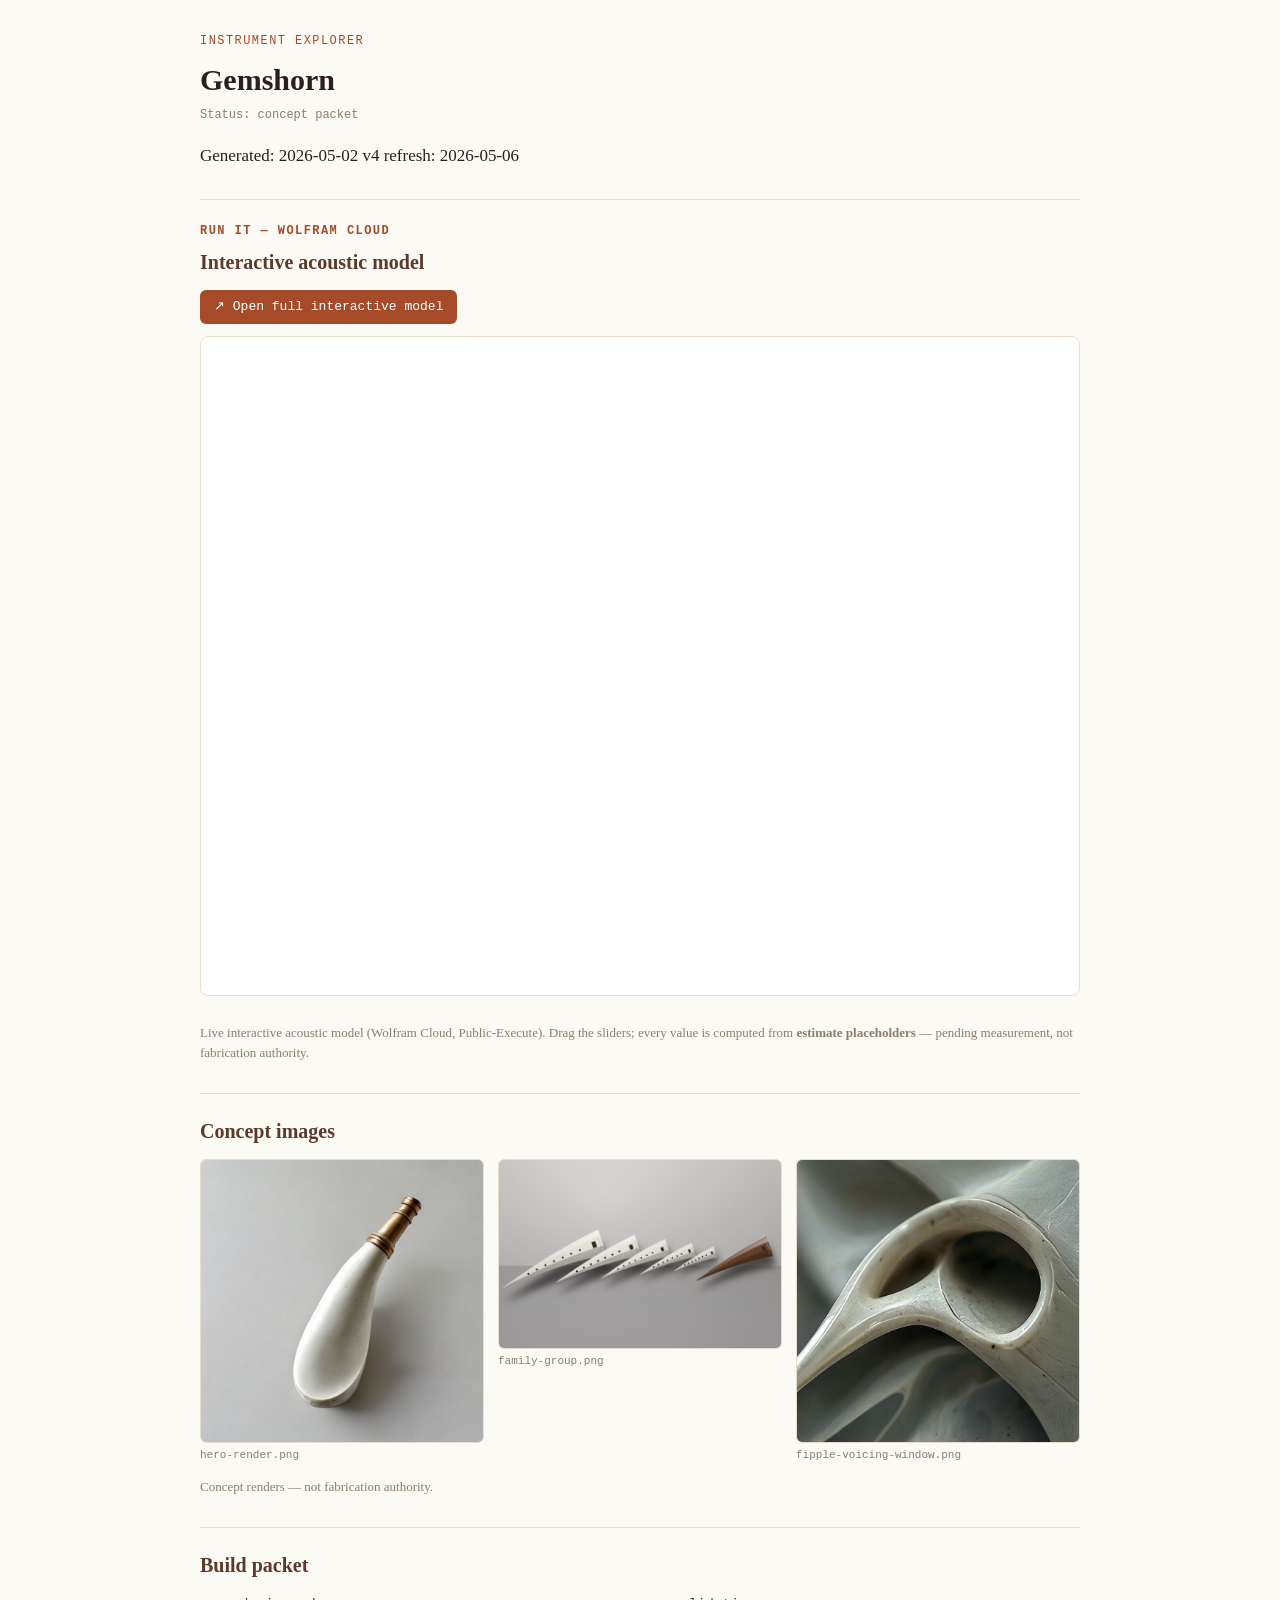
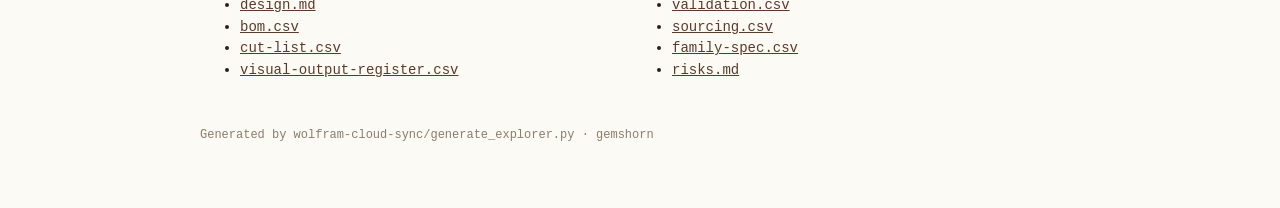
<file: index.html>
<!doctype html>
<html lang="en"><head><meta charset="utf-8">
<title>Gemshorn — Heifer Zephyr Instrument Explorer</title>
<meta http-equiv="refresh" content="0; url=./explorer.html">
<link rel="canonical" href="./explorer.html">
<meta name="viewport" content="width=device-width, initial-scale=1">
</head><body style="font-family:Inter,Arial,sans-serif;padding:2rem">
<p>Redirecting to the <a href="./explorer.html">Gemshorn explorer</a>…</p>
</body></html>
</file>
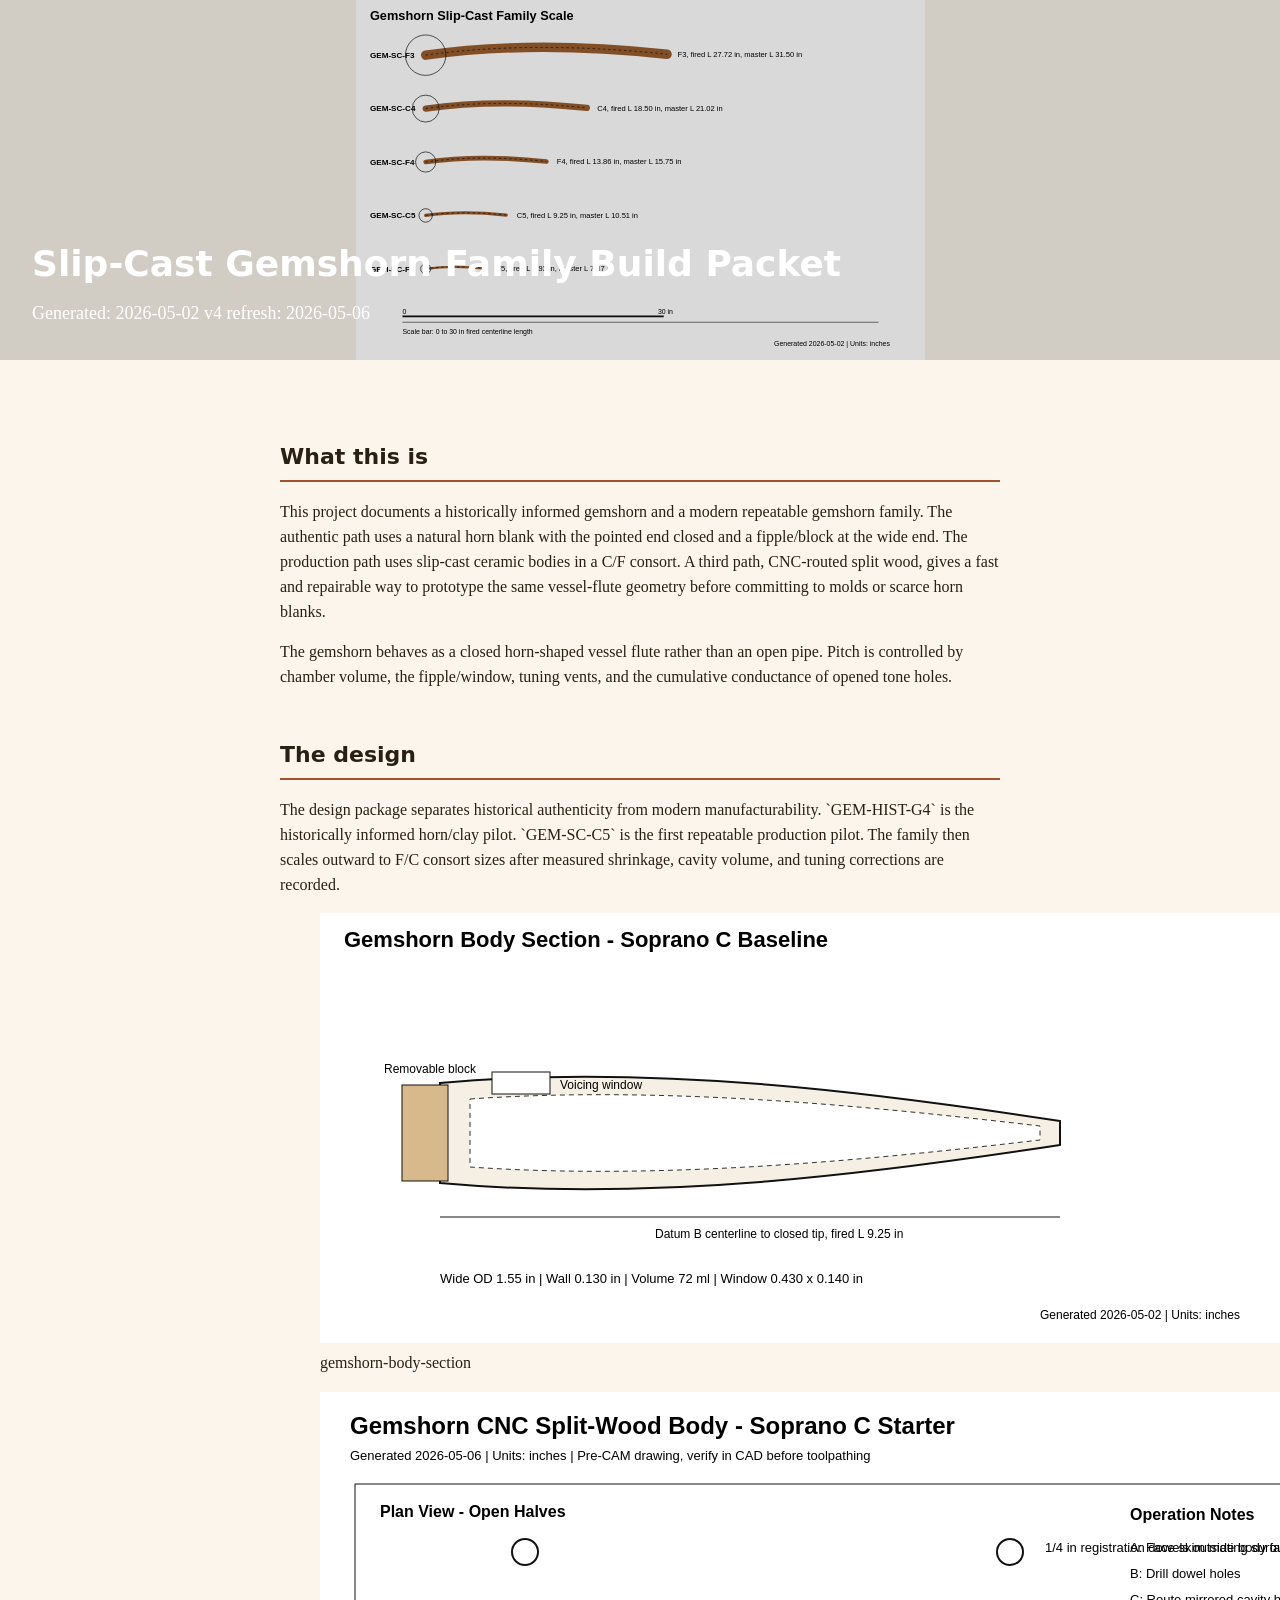
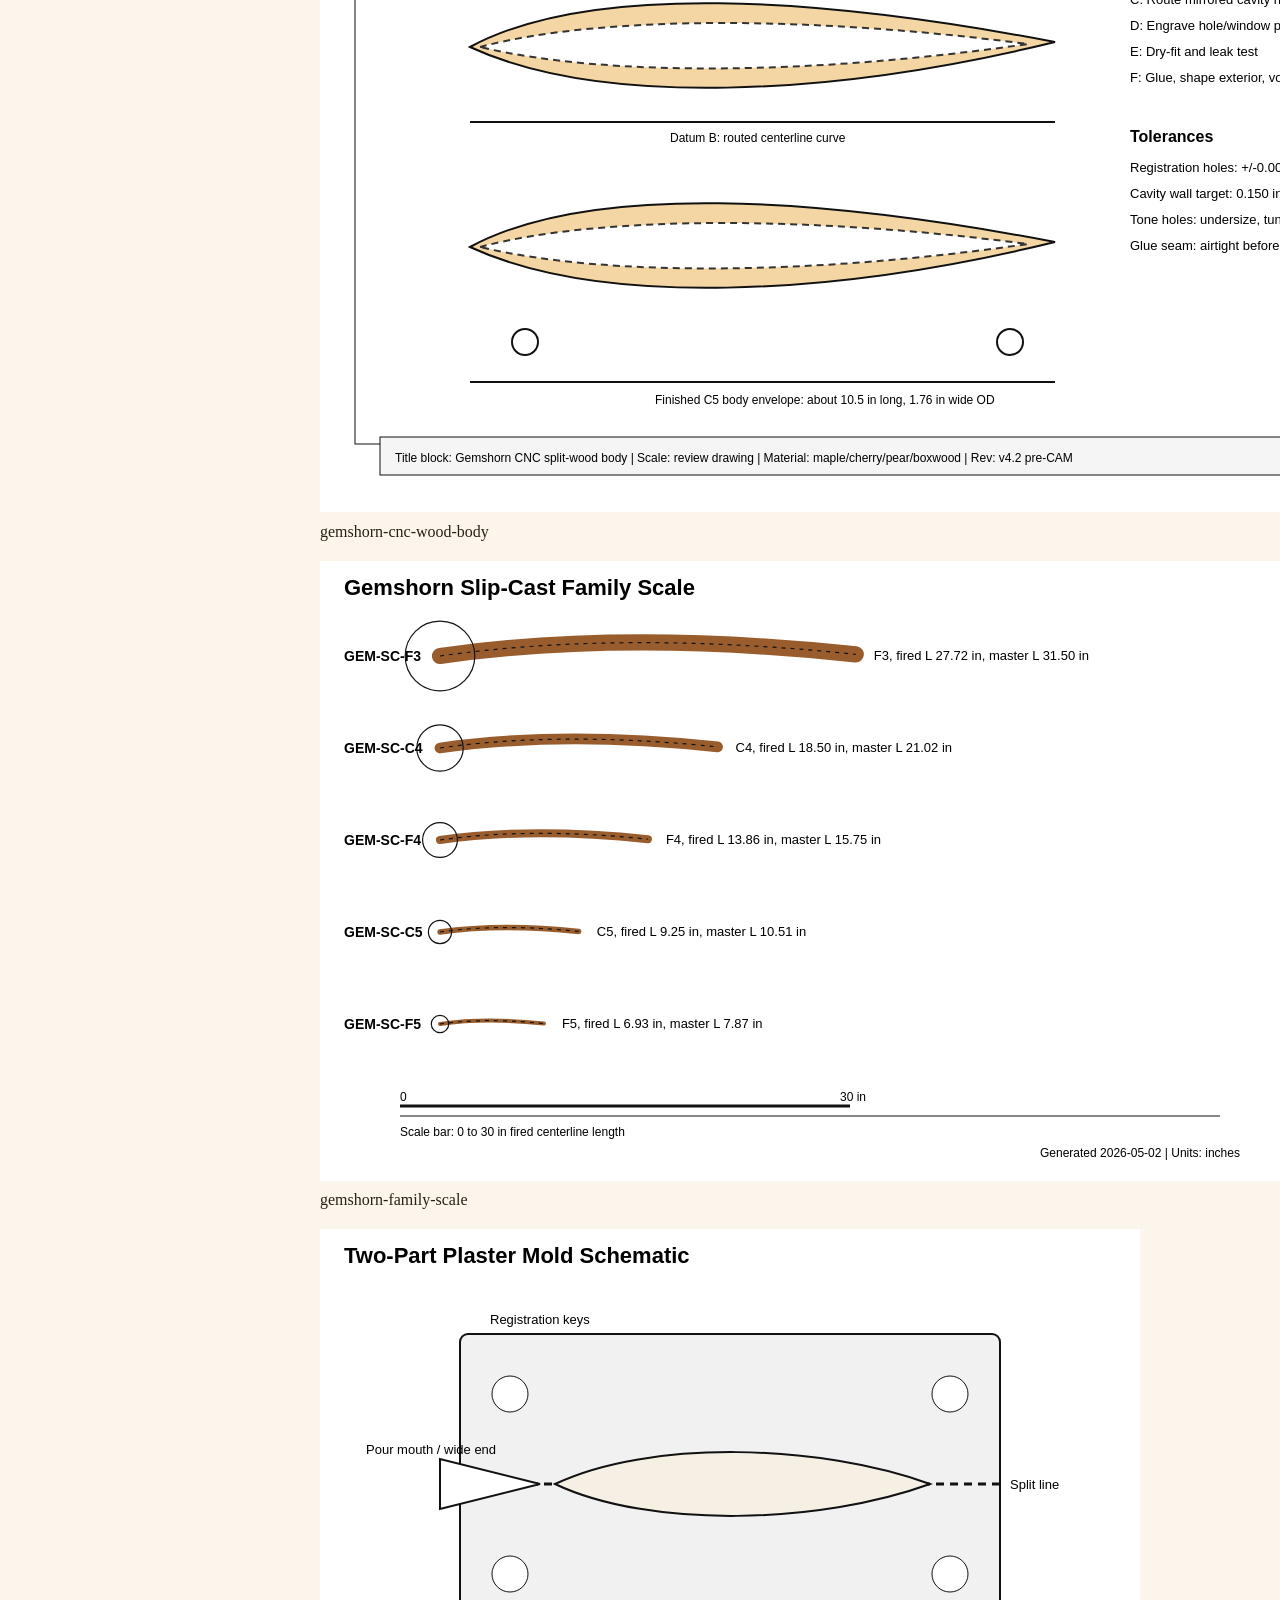
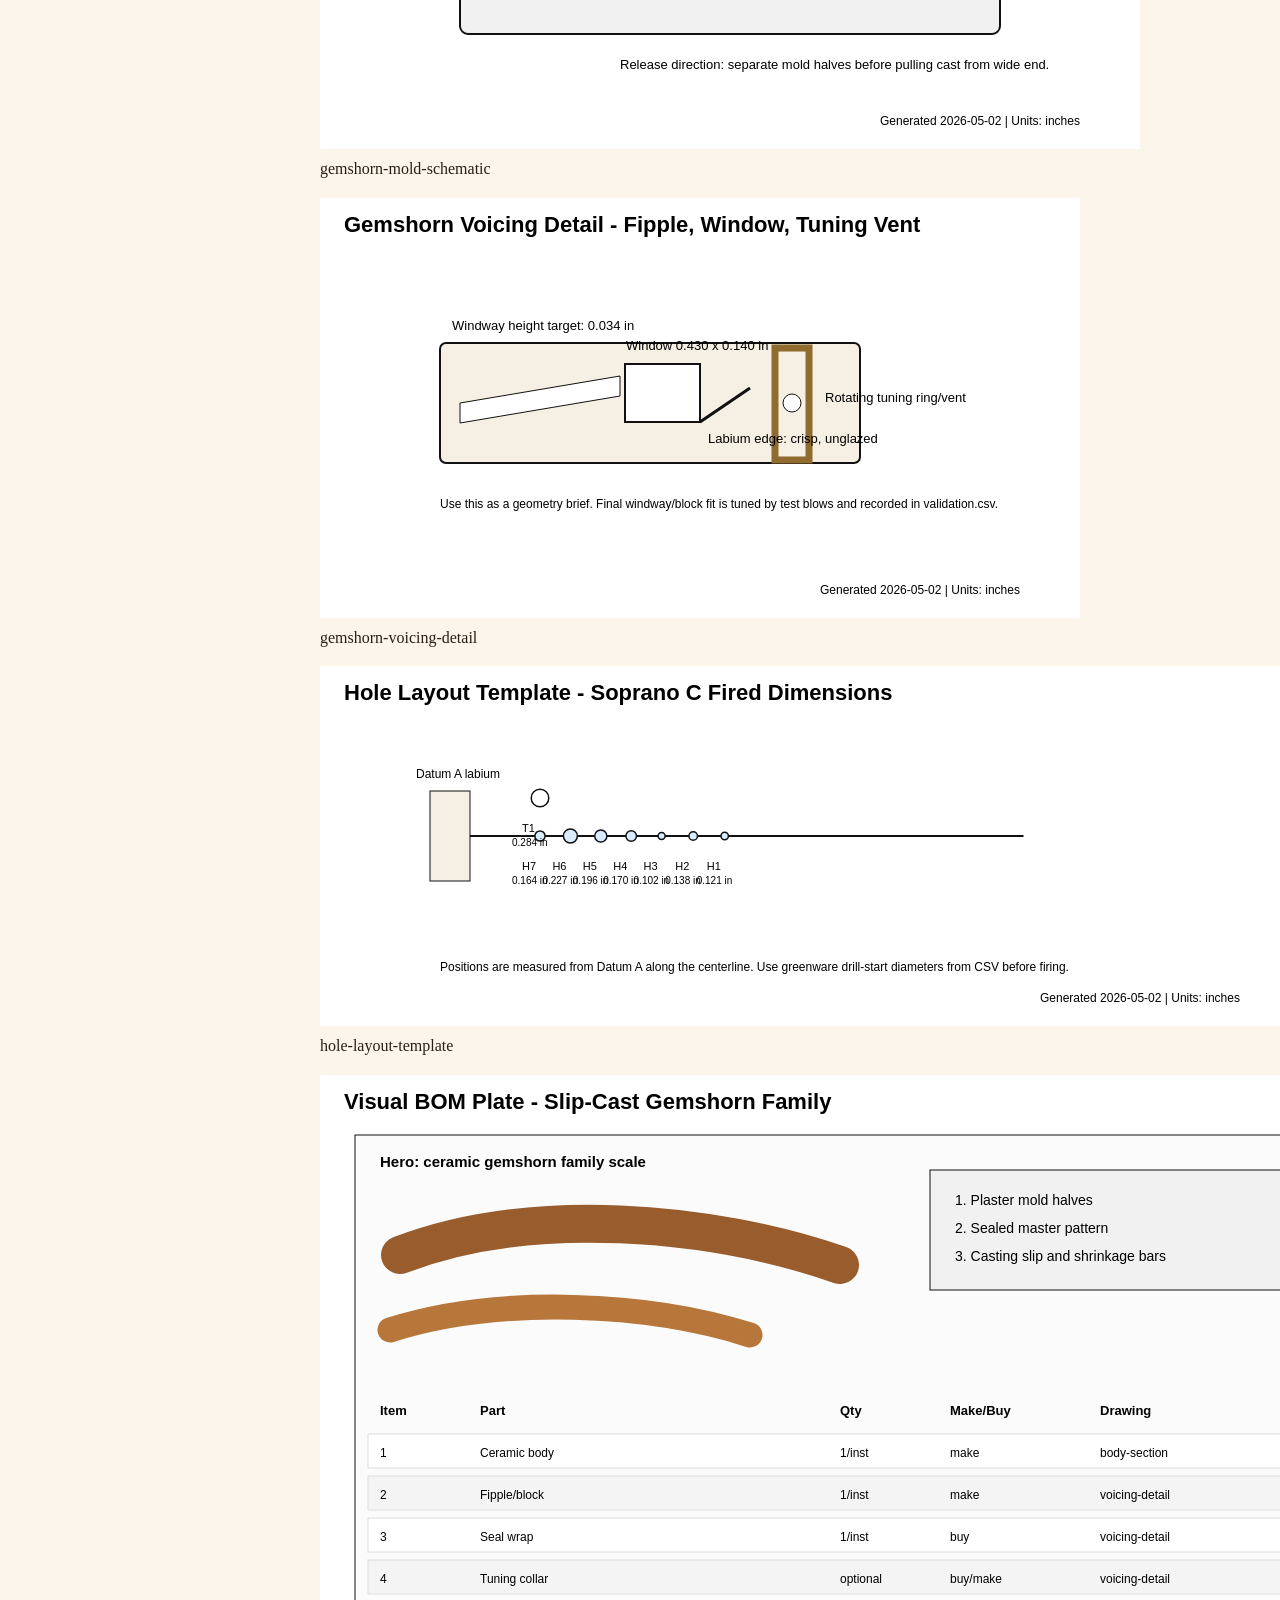
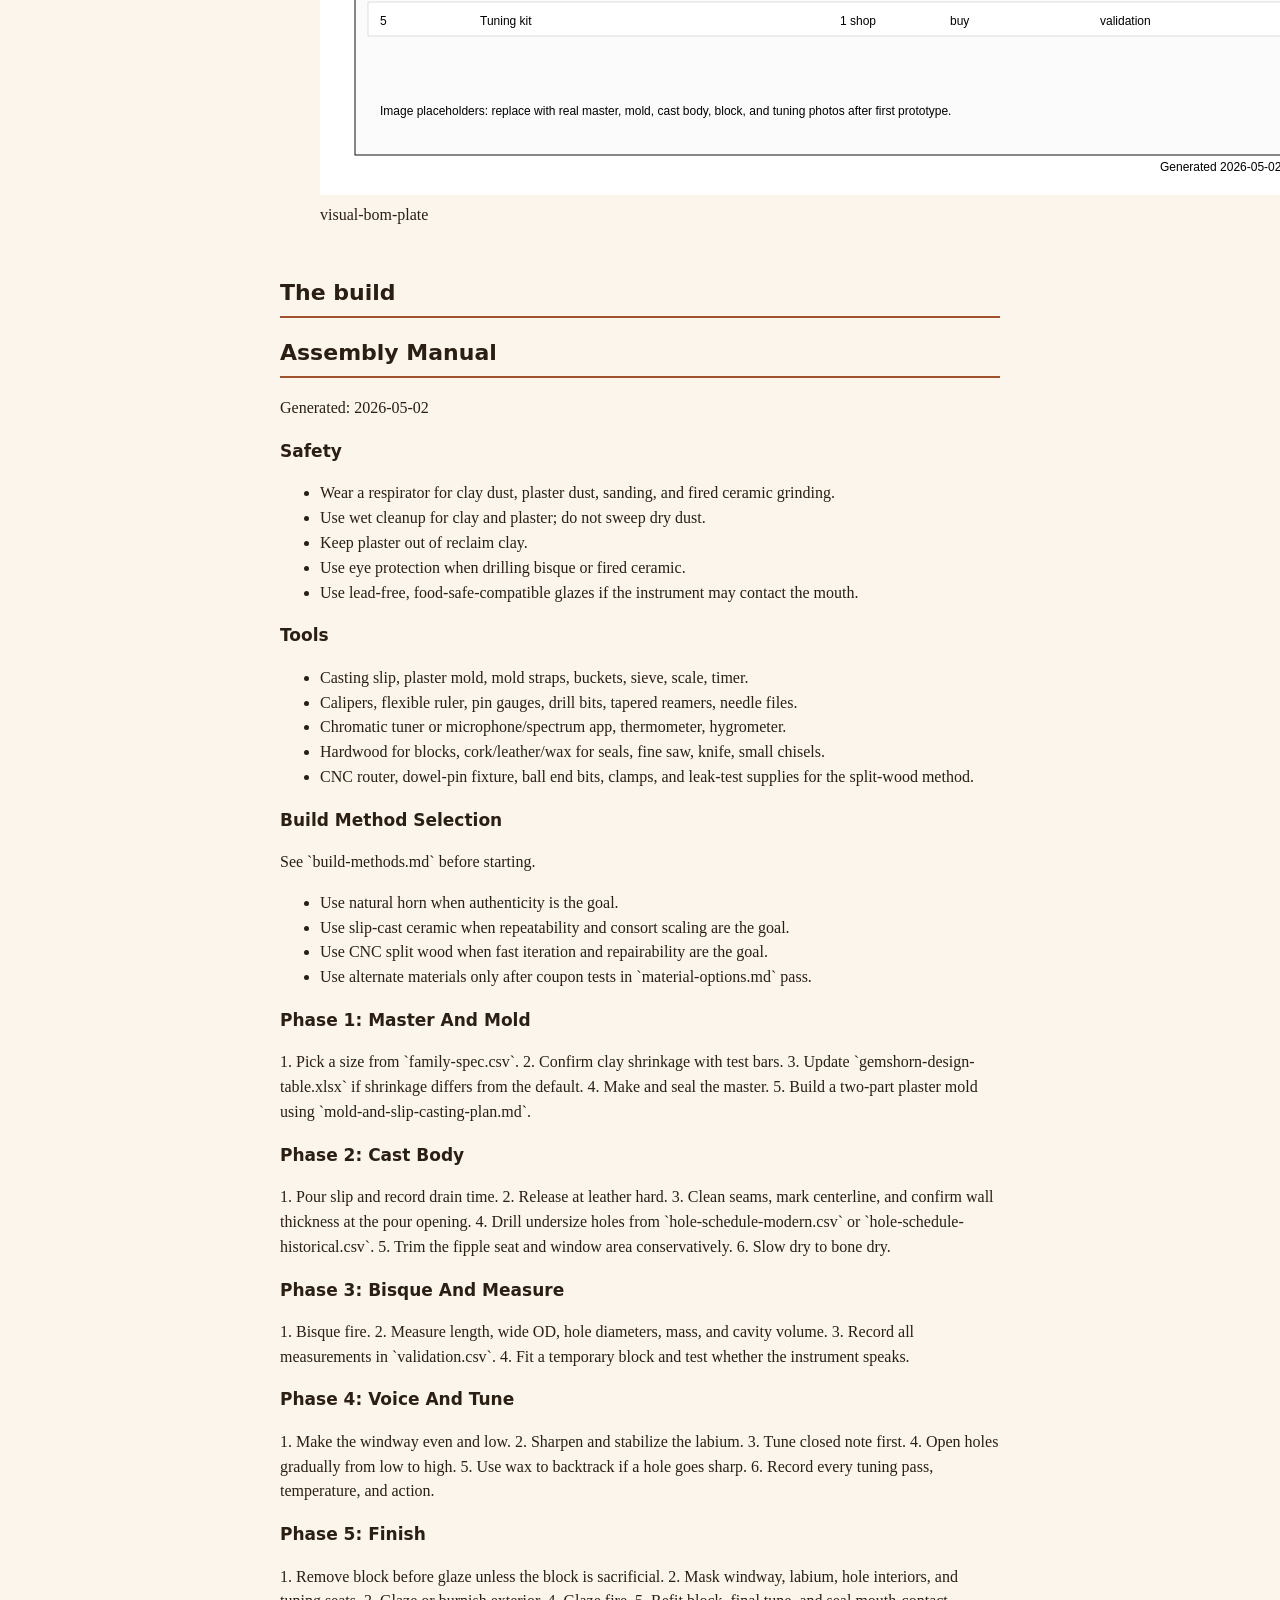
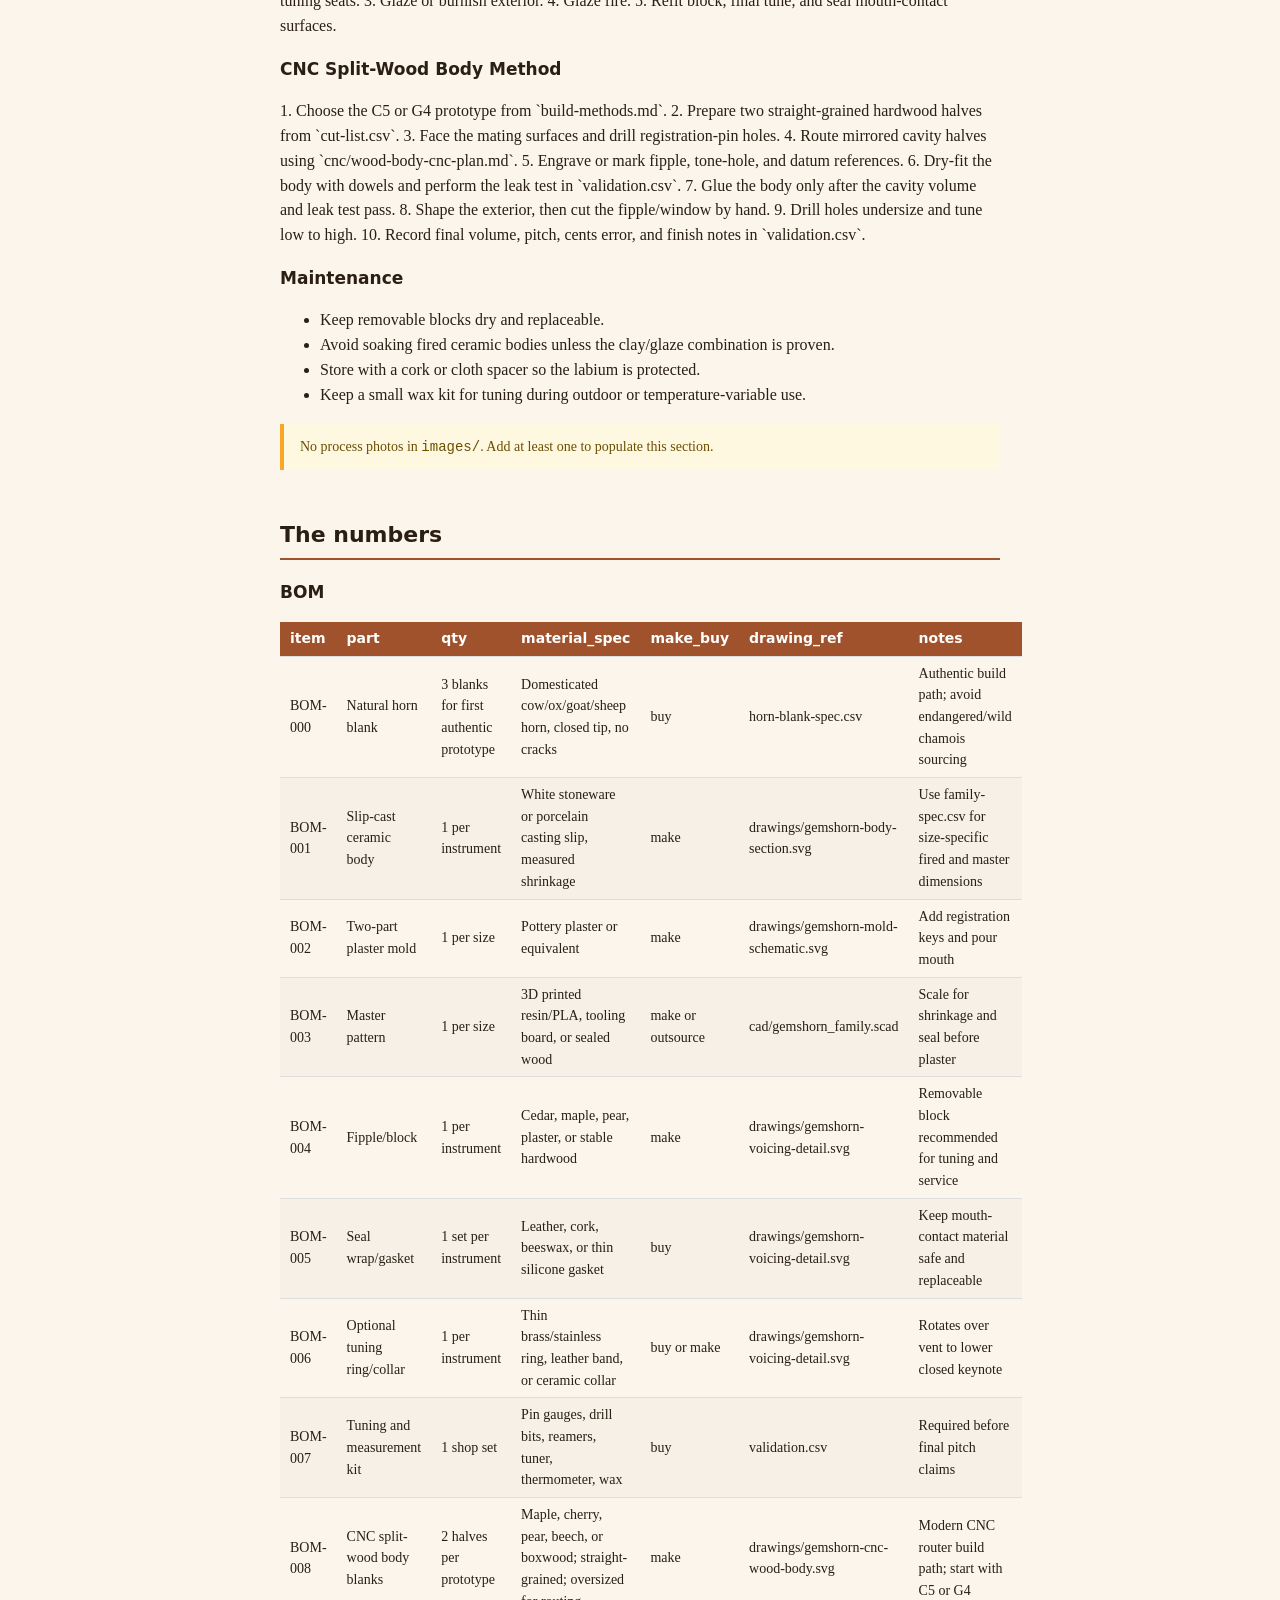
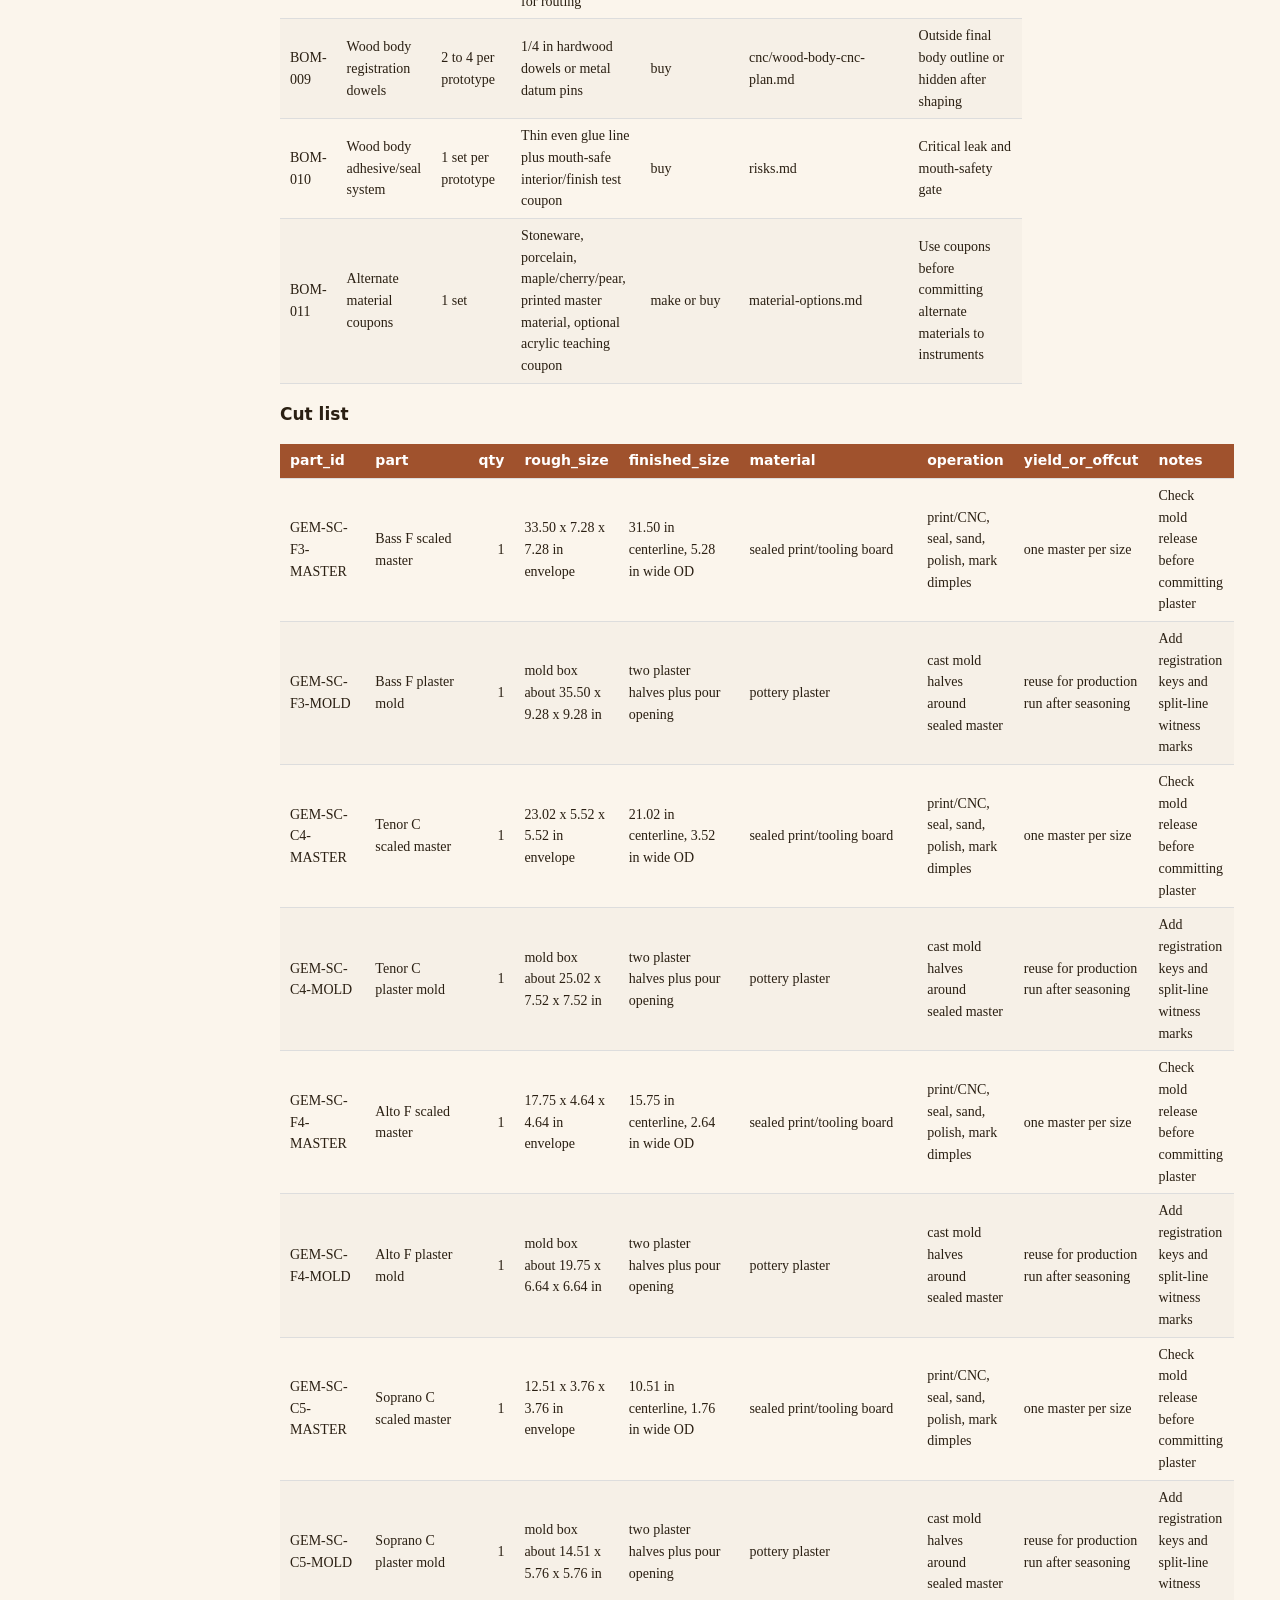
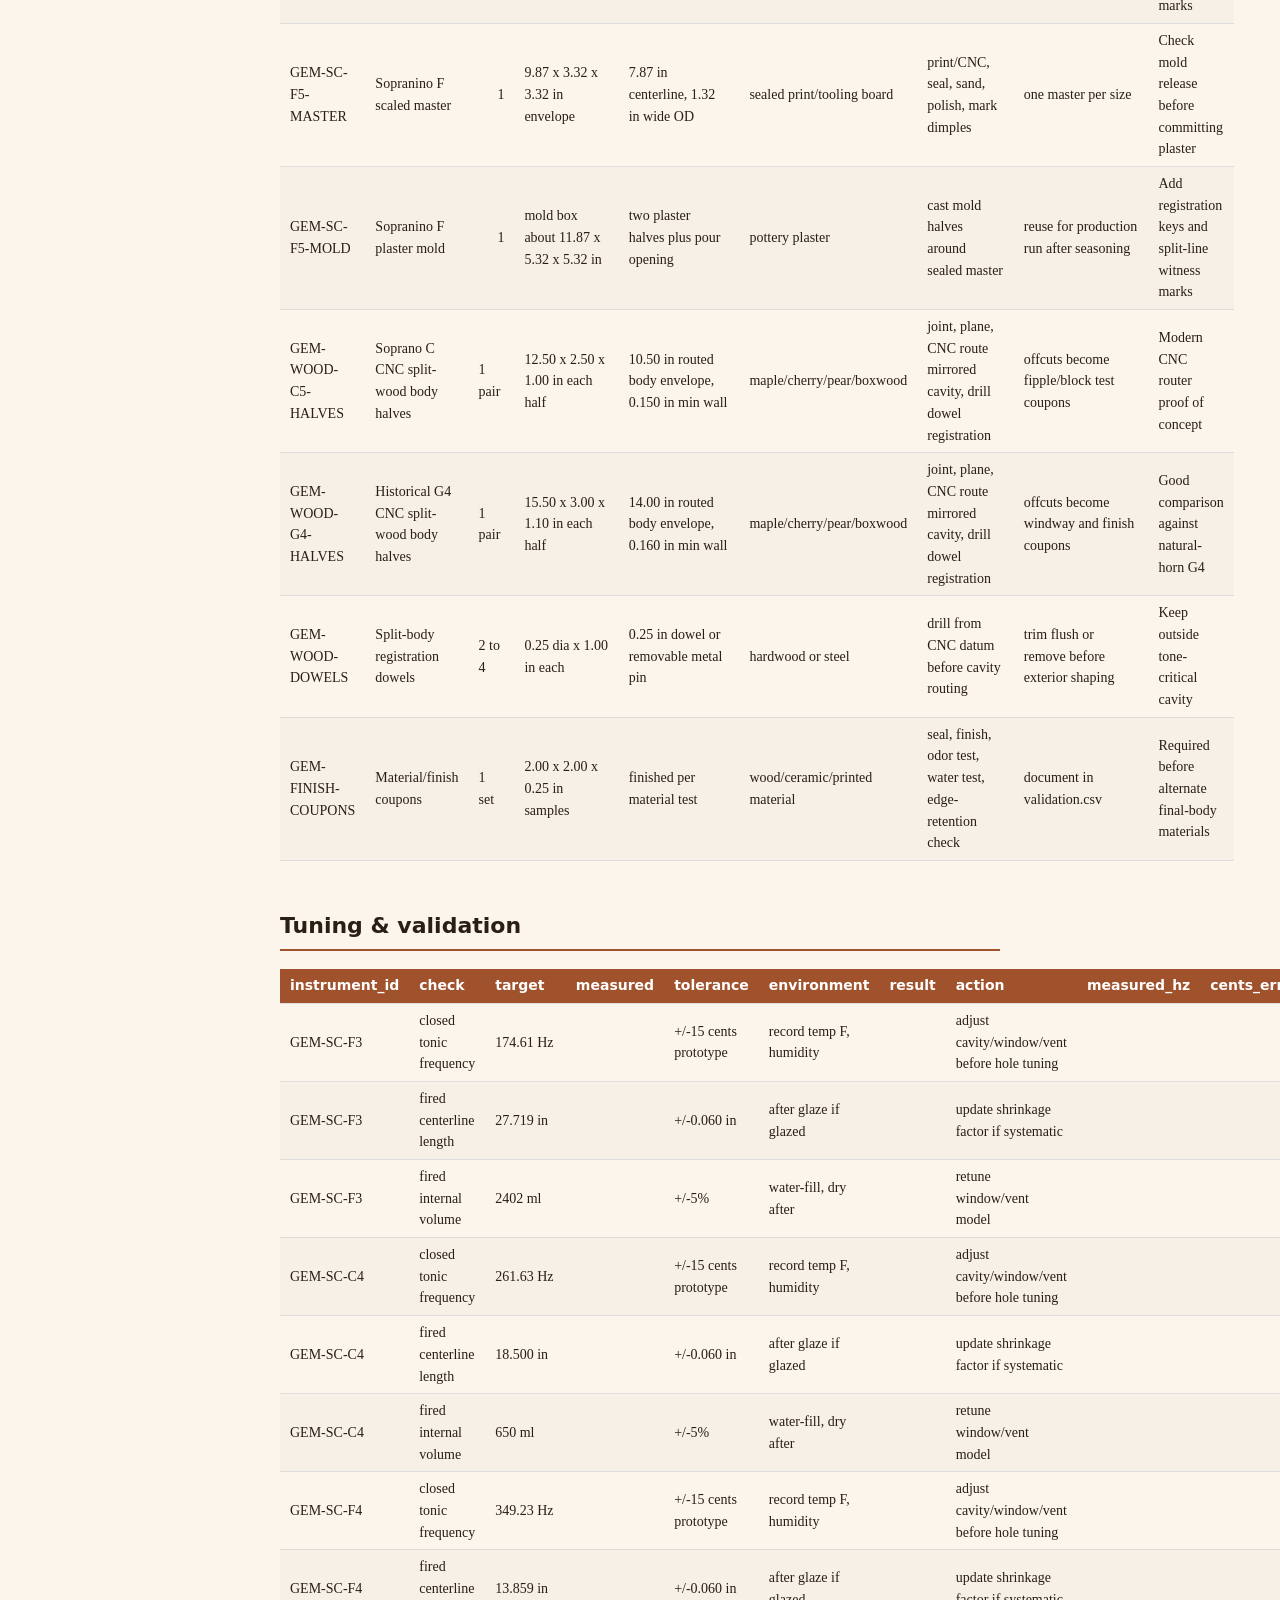
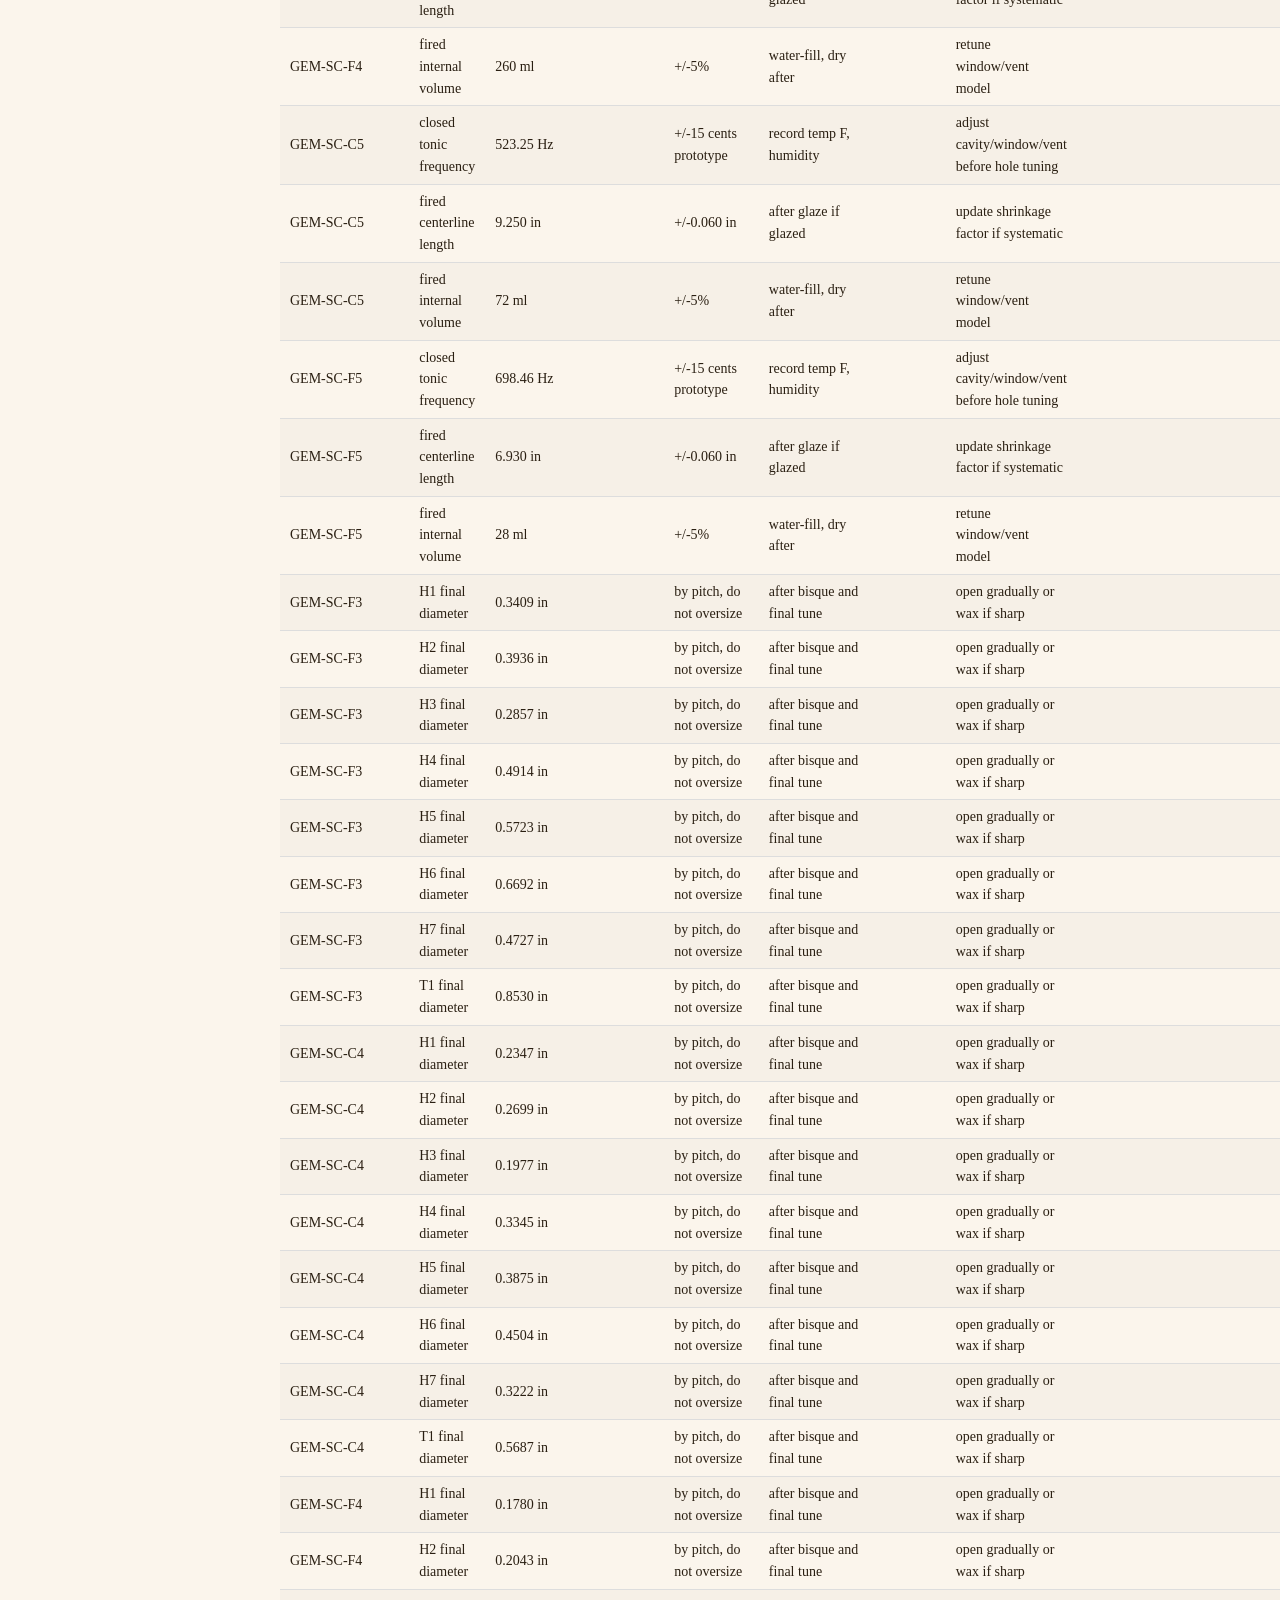
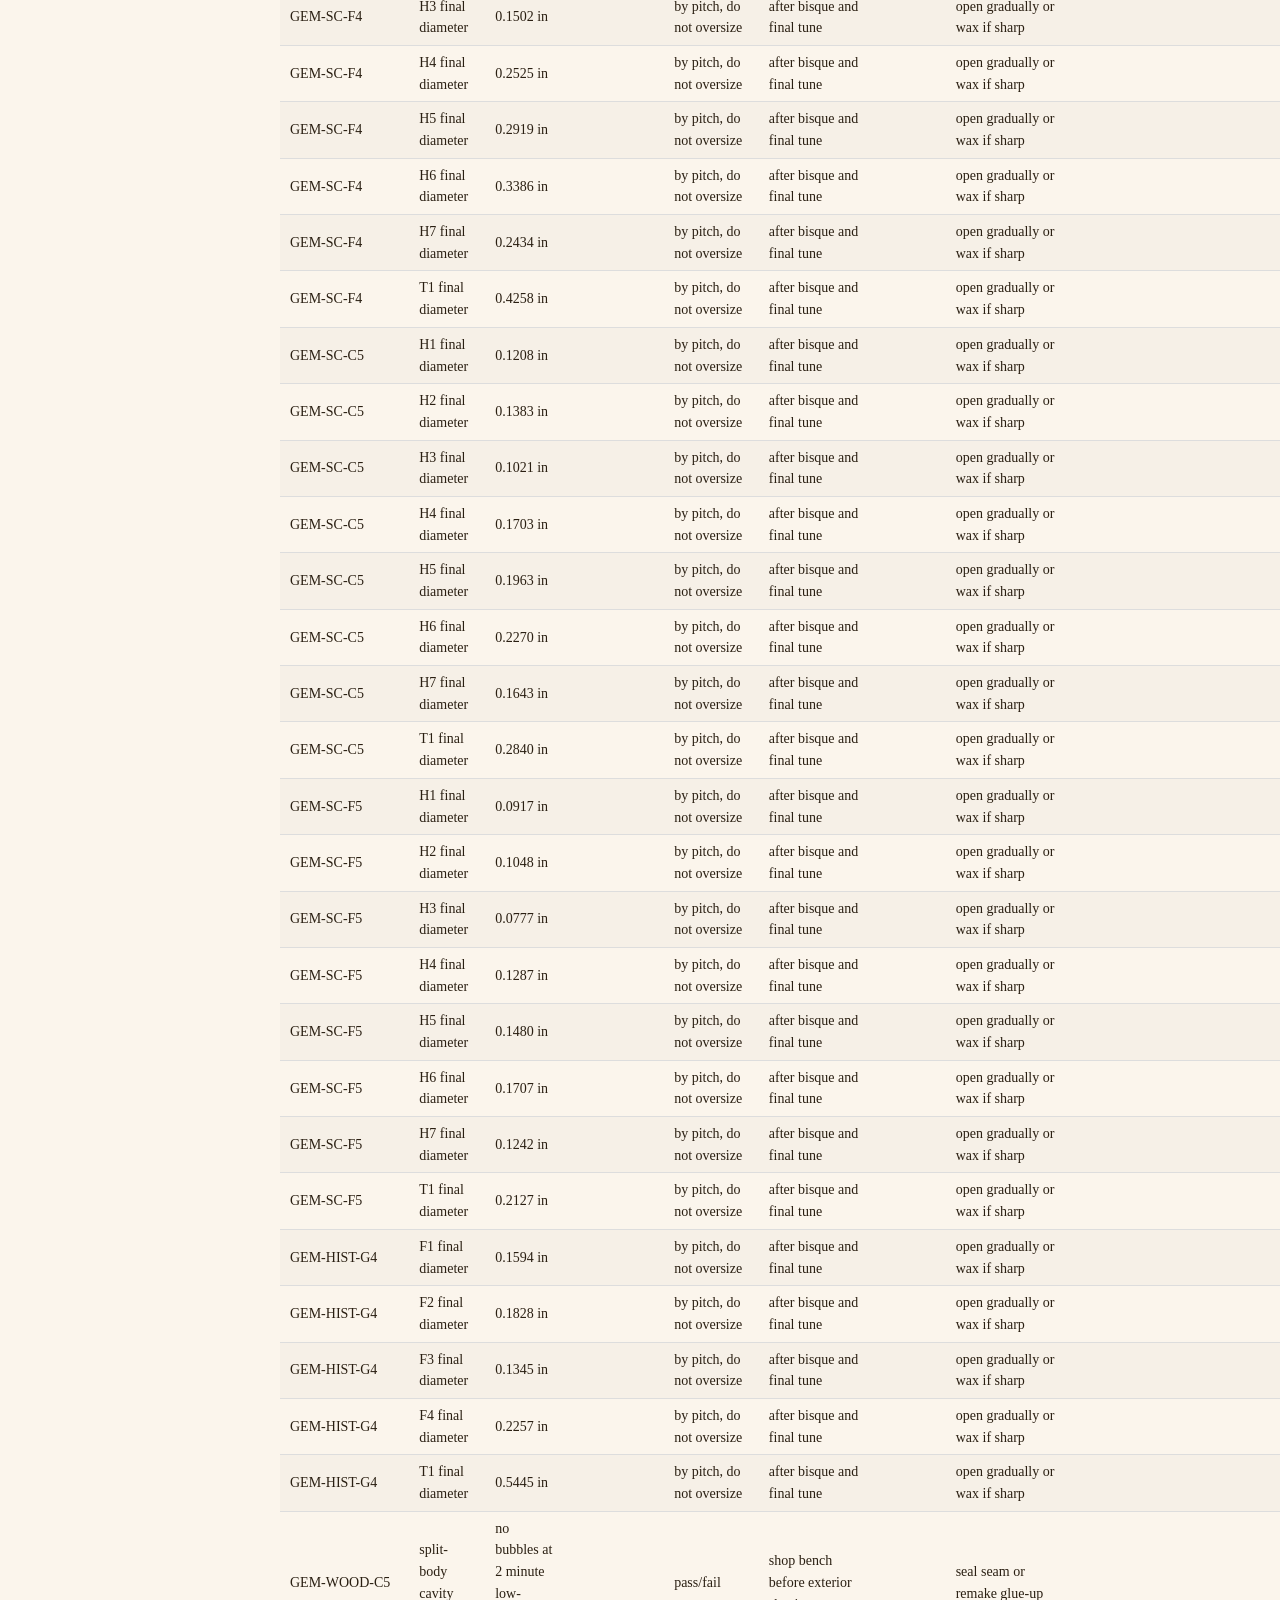
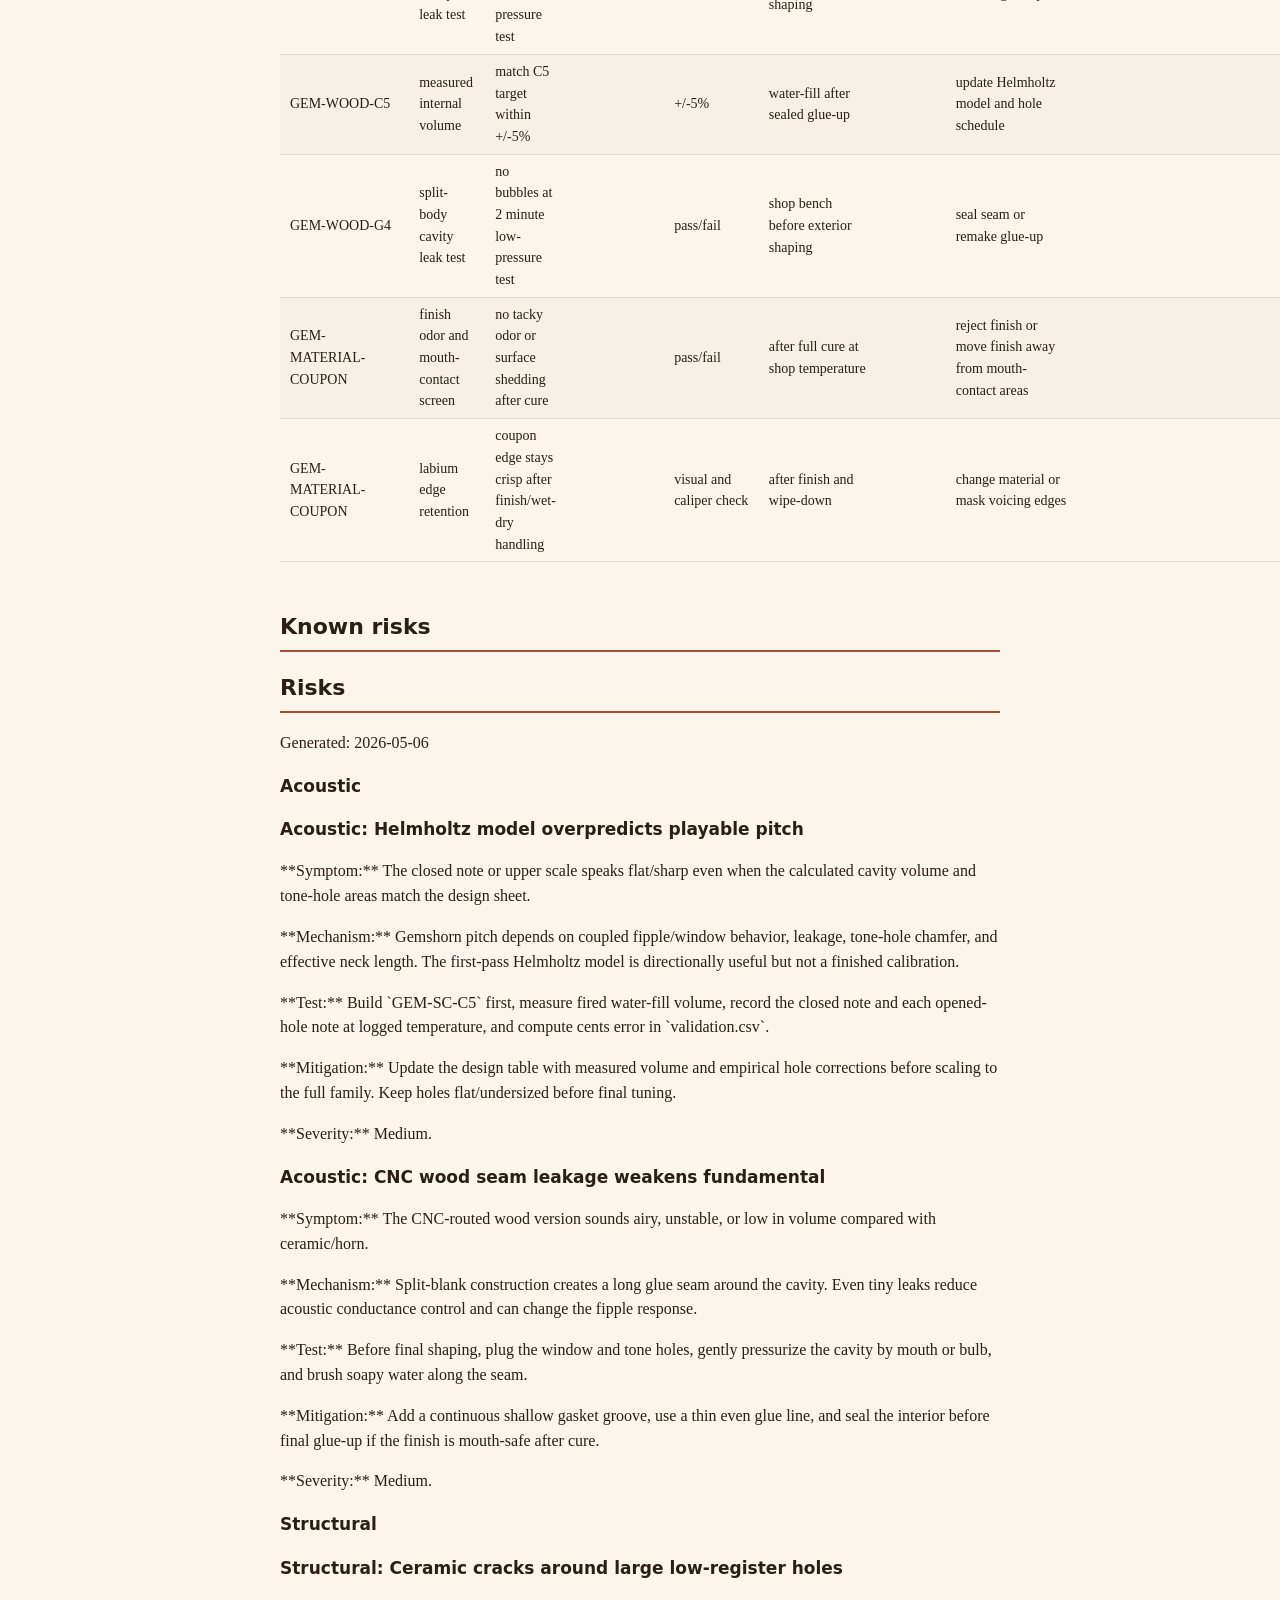
<file: site/index.html>
<!doctype html>
<html lang="en">
<head>
<meta charset="utf-8">
<meta name="viewport" content="width=device-width,initial-scale=1">
<title>Slip-Cast Gemshorn Family Build Packet — Tony Koop's Build Log</title>
<link rel="stylesheet" href="assets/style.css">
</head>
<body>
<header class="hero"><div class="hero-img" style="background:#f7f1e7 url('assets/drawings/gemshorn-family-scale.svg') center/contain no-repeat;height:360px;"></div><div class="hero-text"><h1>Slip-Cast Gemshorn Family Build Packet</h1><p>Generated: 2026-05-02
v4 refresh: 2026-05-06</p></div></header>
<main>
<section><h2>What this is</h2><p>This project documents a historically informed gemshorn and a modern repeatable gemshorn family. The authentic path uses a natural horn blank with the pointed end closed and a fipple/block at the wide end. The production path uses slip-cast ceramic bodies in a C/F consort. A third path, CNC-routed split wood, gives a fast and repairable way to prototype the same vessel-flute geometry before committing to molds or scarce horn blanks.</p><p>The gemshorn behaves as a closed horn-shaped vessel flute rather than an open pipe. Pitch is controlled by chamber volume, the fipple/window, tuning vents, and the cumulative conductance of opened tone holes.</p></section>
<section><h2>The design</h2><p>The design package separates historical authenticity from modern manufacturability. `GEM-HIST-G4` is the historically informed horn/clay pilot. `GEM-SC-C5` is the first repeatable production pilot. The family then scales outward to F/C consort sizes after measured shrinkage, cavity volume, and tuning corrections are recorded.</p><figure><object data="assets/drawings/gemshorn-body-section.svg" type="image/svg+xml" class="drawing"></object><figcaption>gemshorn-body-section</figcaption></figure>
<figure><object data="assets/drawings/gemshorn-cnc-wood-body.svg" type="image/svg+xml" class="drawing"></object><figcaption>gemshorn-cnc-wood-body</figcaption></figure>
<figure><object data="assets/drawings/gemshorn-family-scale.svg" type="image/svg+xml" class="drawing"></object><figcaption>gemshorn-family-scale</figcaption></figure>
<figure><object data="assets/drawings/gemshorn-mold-schematic.svg" type="image/svg+xml" class="drawing"></object><figcaption>gemshorn-mold-schematic</figcaption></figure>
<figure><object data="assets/drawings/gemshorn-voicing-detail.svg" type="image/svg+xml" class="drawing"></object><figcaption>gemshorn-voicing-detail</figcaption></figure>
<figure><object data="assets/drawings/hole-layout-template.svg" type="image/svg+xml" class="drawing"></object><figcaption>hole-layout-template</figcaption></figure>
<figure><object data="assets/drawings/visual-bom-plate.svg" type="image/svg+xml" class="drawing"></object><figcaption>visual-bom-plate</figcaption></figure></section>
<section><h2>The build</h2><h2>Assembly Manual</h2>
<p>Generated: 2026-05-02</p>
<h3>Safety</h3>
<ul><li>Wear a respirator for clay dust, plaster dust, sanding, and fired ceramic grinding.</li><li>Use wet cleanup for clay and plaster; do not sweep dry dust.</li><li>Keep plaster out of reclaim clay.</li><li>Use eye protection when drilling bisque or fired ceramic.</li><li>Use lead-free, food-safe-compatible glazes if the instrument may contact the mouth.</li></ul>
<h3>Tools</h3>
<ul><li>Casting slip, plaster mold, mold straps, buckets, sieve, scale, timer.</li><li>Calipers, flexible ruler, pin gauges, drill bits, tapered reamers, needle files.</li><li>Chromatic tuner or microphone/spectrum app, thermometer, hygrometer.</li><li>Hardwood for blocks, cork/leather/wax for seals, fine saw, knife, small chisels.</li><li>CNC router, dowel-pin fixture, ball end bits, clamps, and leak-test supplies for the split-wood method.</li></ul>
<h3>Build Method Selection</h3>
<p>See `build-methods.md` before starting.</p>
<ul><li>Use natural horn when authenticity is the goal.</li><li>Use slip-cast ceramic when repeatability and consort scaling are the goal.</li><li>Use CNC split wood when fast iteration and repairability are the goal.</li><li>Use alternate materials only after coupon tests in `material-options.md` pass.</li></ul>
<h3>Phase 1: Master And Mold</h3>
<p>1. Pick a size from `family-spec.csv`.
2. Confirm clay shrinkage with test bars.
3. Update `gemshorn-design-table.xlsx` if shrinkage differs from the default.
4. Make and seal the master.
5. Build a two-part plaster mold using `mold-and-slip-casting-plan.md`.</p>
<h3>Phase 2: Cast Body</h3>
<p>1. Pour slip and record drain time.
2. Release at leather hard.
3. Clean seams, mark centerline, and confirm wall thickness at the pour opening.
4. Drill undersize holes from `hole-schedule-modern.csv` or `hole-schedule-historical.csv`.
5. Trim the fipple seat and window area conservatively.
6. Slow dry to bone dry.</p>
<h3>Phase 3: Bisque And Measure</h3>
<p>1. Bisque fire.
2. Measure length, wide OD, hole diameters, mass, and cavity volume.
3. Record all measurements in `validation.csv`.
4. Fit a temporary block and test whether the instrument speaks.</p>
<h3>Phase 4: Voice And Tune</h3>
<p>1. Make the windway even and low.
2. Sharpen and stabilize the labium.
3. Tune closed note first.
4. Open holes gradually from low to high.
5. Use wax to backtrack if a hole goes sharp.
6. Record every tuning pass, temperature, and action.</p>
<h3>Phase 5: Finish</h3>
<p>1. Remove block before glaze unless the block is sacrificial.
2. Mask windway, labium, hole interiors, and tuning seats.
3. Glaze or burnish exterior.
4. Glaze fire.
5. Refit block, final tune, and seal mouth-contact surfaces.</p>
<h3>CNC Split-Wood Body Method</h3>
<p>1. Choose the C5 or G4 prototype from `build-methods.md`.
2. Prepare two straight-grained hardwood halves from `cut-list.csv`.
3. Face the mating surfaces and drill registration-pin holes.
4. Route mirrored cavity halves using `cnc/wood-body-cnc-plan.md`.
5. Engrave or mark fipple, tone-hole, and datum references.
6. Dry-fit the body with dowels and perform the leak test in `validation.csv`.
7. Glue the body only after the cavity volume and leak test pass.
8. Shape the exterior, then cut the fipple/window by hand.
9. Drill holes undersize and tune low to high.
10. Record final volume, pitch, cents error, and finish notes in `validation.csv`.</p>
<h3>Maintenance</h3>
<ul><li>Keep removable blocks dry and replaceable.</li><li>Avoid soaking fired ceramic bodies unless the clay/glaze combination is proven.</li><li>Store with a cork or cloth spacer so the labium is protected.</li><li>Keep a small wax kit for tuning during outdoor or temperature-variable use.</li></ul><p class="placeholder">No process photos in <code>images/</code>. Add at least one to populate this section.</p></section>
<section><h2>The numbers</h2><h3>BOM</h3><table><thead><tr><th>item</th><th>part</th><th>qty</th><th>material_spec</th><th>make_buy</th><th>drawing_ref</th><th>notes</th></tr></thead><tbody><tr><td>BOM-000</td><td>Natural horn blank</td><td>3 blanks for first authentic prototype</td><td>Domesticated cow/ox/goat/sheep horn, closed tip, no cracks</td><td>buy</td><td>horn-blank-spec.csv</td><td>Authentic build path; avoid endangered/wild chamois sourcing</td></tr>
<tr><td>BOM-001</td><td>Slip-cast ceramic body</td><td>1 per instrument</td><td>White stoneware or porcelain casting slip, measured shrinkage</td><td>make</td><td>drawings/gemshorn-body-section.svg</td><td>Use family-spec.csv for size-specific fired and master dimensions</td></tr>
<tr><td>BOM-002</td><td>Two-part plaster mold</td><td>1 per size</td><td>Pottery plaster or equivalent</td><td>make</td><td>drawings/gemshorn-mold-schematic.svg</td><td>Add registration keys and pour mouth</td></tr>
<tr><td>BOM-003</td><td>Master pattern</td><td>1 per size</td><td>3D printed resin/PLA, tooling board, or sealed wood</td><td>make or outsource</td><td>cad/gemshorn_family.scad</td><td>Scale for shrinkage and seal before plaster</td></tr>
<tr><td>BOM-004</td><td>Fipple/block</td><td>1 per instrument</td><td>Cedar, maple, pear, plaster, or stable hardwood</td><td>make</td><td>drawings/gemshorn-voicing-detail.svg</td><td>Removable block recommended for tuning and service</td></tr>
<tr><td>BOM-005</td><td>Seal wrap/gasket</td><td>1 set per instrument</td><td>Leather, cork, beeswax, or thin silicone gasket</td><td>buy</td><td>drawings/gemshorn-voicing-detail.svg</td><td>Keep mouth-contact material safe and replaceable</td></tr>
<tr><td>BOM-006</td><td>Optional tuning ring/collar</td><td>1 per instrument</td><td>Thin brass/stainless ring, leather band, or ceramic collar</td><td>buy or make</td><td>drawings/gemshorn-voicing-detail.svg</td><td>Rotates over vent to lower closed keynote</td></tr>
<tr><td>BOM-007</td><td>Tuning and measurement kit</td><td>1 shop set</td><td>Pin gauges, drill bits, reamers, tuner, thermometer, wax</td><td>buy</td><td>validation.csv</td><td>Required before final pitch claims</td></tr>
<tr><td>BOM-008</td><td>CNC split-wood body blanks</td><td>2 halves per prototype</td><td>Maple, cherry, pear, beech, or boxwood; straight-grained; oversized for routing</td><td>make</td><td>drawings/gemshorn-cnc-wood-body.svg</td><td>Modern CNC router build path; start with C5 or G4</td></tr>
<tr><td>BOM-009</td><td>Wood body registration dowels</td><td>2 to 4 per prototype</td><td>1/4 in hardwood dowels or metal datum pins</td><td>buy</td><td>cnc/wood-body-cnc-plan.md</td><td>Outside final body outline or hidden after shaping</td></tr>
<tr><td>BOM-010</td><td>Wood body adhesive/seal system</td><td>1 set per prototype</td><td>Thin even glue line plus mouth-safe interior/finish test coupon</td><td>buy</td><td>risks.md</td><td>Critical leak and mouth-safety gate</td></tr>
<tr><td>BOM-011</td><td>Alternate material coupons</td><td>1 set</td><td>Stoneware, porcelain, maple/cherry/pear, printed master material, optional acrylic teaching coupon</td><td>make or buy</td><td>material-options.md</td><td>Use coupons before committing alternate materials to instruments</td></tr></tbody></table><h3>Cut list</h3><table><thead><tr><th>part_id</th><th>part</th><th>qty</th><th>rough_size</th><th>finished_size</th><th>material</th><th>operation</th><th>yield_or_offcut</th><th>notes</th></tr></thead><tbody><tr><td>GEM-SC-F3-MASTER</td><td>Bass F scaled master</td><td class="num">1</td><td>33.50 x 7.28 x 7.28 in envelope</td><td>31.50 in centerline, 5.28 in wide OD</td><td>sealed print/tooling board</td><td>print/CNC, seal, sand, polish, mark dimples</td><td>one master per size</td><td>Check mold release before committing plaster</td></tr>
<tr><td>GEM-SC-F3-MOLD</td><td>Bass F plaster mold</td><td class="num">1</td><td>mold box about 35.50 x 9.28 x 9.28 in</td><td>two plaster halves plus pour opening</td><td>pottery plaster</td><td>cast mold halves around sealed master</td><td>reuse for production run after seasoning</td><td>Add registration keys and split-line witness marks</td></tr>
<tr><td>GEM-SC-C4-MASTER</td><td>Tenor C scaled master</td><td class="num">1</td><td>23.02 x 5.52 x 5.52 in envelope</td><td>21.02 in centerline, 3.52 in wide OD</td><td>sealed print/tooling board</td><td>print/CNC, seal, sand, polish, mark dimples</td><td>one master per size</td><td>Check mold release before committing plaster</td></tr>
<tr><td>GEM-SC-C4-MOLD</td><td>Tenor C plaster mold</td><td class="num">1</td><td>mold box about 25.02 x 7.52 x 7.52 in</td><td>two plaster halves plus pour opening</td><td>pottery plaster</td><td>cast mold halves around sealed master</td><td>reuse for production run after seasoning</td><td>Add registration keys and split-line witness marks</td></tr>
<tr><td>GEM-SC-F4-MASTER</td><td>Alto F scaled master</td><td class="num">1</td><td>17.75 x 4.64 x 4.64 in envelope</td><td>15.75 in centerline, 2.64 in wide OD</td><td>sealed print/tooling board</td><td>print/CNC, seal, sand, polish, mark dimples</td><td>one master per size</td><td>Check mold release before committing plaster</td></tr>
<tr><td>GEM-SC-F4-MOLD</td><td>Alto F plaster mold</td><td class="num">1</td><td>mold box about 19.75 x 6.64 x 6.64 in</td><td>two plaster halves plus pour opening</td><td>pottery plaster</td><td>cast mold halves around sealed master</td><td>reuse for production run after seasoning</td><td>Add registration keys and split-line witness marks</td></tr>
<tr><td>GEM-SC-C5-MASTER</td><td>Soprano C scaled master</td><td class="num">1</td><td>12.51 x 3.76 x 3.76 in envelope</td><td>10.51 in centerline, 1.76 in wide OD</td><td>sealed print/tooling board</td><td>print/CNC, seal, sand, polish, mark dimples</td><td>one master per size</td><td>Check mold release before committing plaster</td></tr>
<tr><td>GEM-SC-C5-MOLD</td><td>Soprano C plaster mold</td><td class="num">1</td><td>mold box about 14.51 x 5.76 x 5.76 in</td><td>two plaster halves plus pour opening</td><td>pottery plaster</td><td>cast mold halves around sealed master</td><td>reuse for production run after seasoning</td><td>Add registration keys and split-line witness marks</td></tr>
<tr><td>GEM-SC-F5-MASTER</td><td>Sopranino F scaled master</td><td class="num">1</td><td>9.87 x 3.32 x 3.32 in envelope</td><td>7.87 in centerline, 1.32 in wide OD</td><td>sealed print/tooling board</td><td>print/CNC, seal, sand, polish, mark dimples</td><td>one master per size</td><td>Check mold release before committing plaster</td></tr>
<tr><td>GEM-SC-F5-MOLD</td><td>Sopranino F plaster mold</td><td class="num">1</td><td>mold box about 11.87 x 5.32 x 5.32 in</td><td>two plaster halves plus pour opening</td><td>pottery plaster</td><td>cast mold halves around sealed master</td><td>reuse for production run after seasoning</td><td>Add registration keys and split-line witness marks</td></tr>
<tr><td>GEM-WOOD-C5-HALVES</td><td>Soprano C CNC split-wood body halves</td><td>1 pair</td><td>12.50 x 2.50 x 1.00 in each half</td><td>10.50 in routed body envelope, 0.150 in min wall</td><td>maple/cherry/pear/boxwood</td><td>joint, plane, CNC route mirrored cavity, drill dowel registration</td><td>offcuts become fipple/block test coupons</td><td>Modern CNC router proof of concept</td></tr>
<tr><td>GEM-WOOD-G4-HALVES</td><td>Historical G4 CNC split-wood body halves</td><td>1 pair</td><td>15.50 x 3.00 x 1.10 in each half</td><td>14.00 in routed body envelope, 0.160 in min wall</td><td>maple/cherry/pear/boxwood</td><td>joint, plane, CNC route mirrored cavity, drill dowel registration</td><td>offcuts become windway and finish coupons</td><td>Good comparison against natural-horn G4</td></tr>
<tr><td>GEM-WOOD-DOWELS</td><td>Split-body registration dowels</td><td>2 to 4</td><td>0.25 dia x 1.00 in each</td><td>0.25 in dowel or removable metal pin</td><td>hardwood or steel</td><td>drill from CNC datum before cavity routing</td><td>trim flush or remove before exterior shaping</td><td>Keep outside tone-critical cavity</td></tr>
<tr><td>GEM-FINISH-COUPONS</td><td>Material/finish coupons</td><td>1 set</td><td>2.00 x 2.00 x 0.25 in samples</td><td>finished per material test</td><td>wood/ceramic/printed material</td><td>seal, finish, odor test, water test, edge-retention check</td><td>document in validation.csv</td><td>Required before alternate final-body materials</td></tr></tbody></table></section>
<section><h2>Tuning &amp; validation</h2><table><thead><tr><th>instrument_id</th><th>check</th><th>target</th><th>measured</th><th>tolerance</th><th>environment</th><th>result</th><th>action</th><th>measured_hz</th><th>cents_error</th><th>tuner</th><th>measurement_date</th></tr></thead><tbody><tr><td>GEM-SC-F3</td><td>closed tonic frequency</td><td>174.61 Hz</td><td></td><td>+/-15 cents prototype</td><td>record temp F, humidity</td><td></td><td>adjust cavity/window/vent before hole tuning</td><td></td><td></td><td></td><td></td></tr>
<tr><td>GEM-SC-F3</td><td>fired centerline length</td><td>27.719 in</td><td></td><td>+/-0.060 in</td><td>after glaze if glazed</td><td></td><td>update shrinkage factor if systematic</td><td></td><td></td><td></td><td></td></tr>
<tr><td>GEM-SC-F3</td><td>fired internal volume</td><td>2402 ml</td><td></td><td>+/-5%</td><td>water-fill, dry after</td><td></td><td>retune window/vent model</td><td></td><td></td><td></td><td></td></tr>
<tr><td>GEM-SC-C4</td><td>closed tonic frequency</td><td>261.63 Hz</td><td></td><td>+/-15 cents prototype</td><td>record temp F, humidity</td><td></td><td>adjust cavity/window/vent before hole tuning</td><td></td><td></td><td></td><td></td></tr>
<tr><td>GEM-SC-C4</td><td>fired centerline length</td><td>18.500 in</td><td></td><td>+/-0.060 in</td><td>after glaze if glazed</td><td></td><td>update shrinkage factor if systematic</td><td></td><td></td><td></td><td></td></tr>
<tr><td>GEM-SC-C4</td><td>fired internal volume</td><td>650 ml</td><td></td><td>+/-5%</td><td>water-fill, dry after</td><td></td><td>retune window/vent model</td><td></td><td></td><td></td><td></td></tr>
<tr><td>GEM-SC-F4</td><td>closed tonic frequency</td><td>349.23 Hz</td><td></td><td>+/-15 cents prototype</td><td>record temp F, humidity</td><td></td><td>adjust cavity/window/vent before hole tuning</td><td></td><td></td><td></td><td></td></tr>
<tr><td>GEM-SC-F4</td><td>fired centerline length</td><td>13.859 in</td><td></td><td>+/-0.060 in</td><td>after glaze if glazed</td><td></td><td>update shrinkage factor if systematic</td><td></td><td></td><td></td><td></td></tr>
<tr><td>GEM-SC-F4</td><td>fired internal volume</td><td>260 ml</td><td></td><td>+/-5%</td><td>water-fill, dry after</td><td></td><td>retune window/vent model</td><td></td><td></td><td></td><td></td></tr>
<tr><td>GEM-SC-C5</td><td>closed tonic frequency</td><td>523.25 Hz</td><td></td><td>+/-15 cents prototype</td><td>record temp F, humidity</td><td></td><td>adjust cavity/window/vent before hole tuning</td><td></td><td></td><td></td><td></td></tr>
<tr><td>GEM-SC-C5</td><td>fired centerline length</td><td>9.250 in</td><td></td><td>+/-0.060 in</td><td>after glaze if glazed</td><td></td><td>update shrinkage factor if systematic</td><td></td><td></td><td></td><td></td></tr>
<tr><td>GEM-SC-C5</td><td>fired internal volume</td><td>72 ml</td><td></td><td>+/-5%</td><td>water-fill, dry after</td><td></td><td>retune window/vent model</td><td></td><td></td><td></td><td></td></tr>
<tr><td>GEM-SC-F5</td><td>closed tonic frequency</td><td>698.46 Hz</td><td></td><td>+/-15 cents prototype</td><td>record temp F, humidity</td><td></td><td>adjust cavity/window/vent before hole tuning</td><td></td><td></td><td></td><td></td></tr>
<tr><td>GEM-SC-F5</td><td>fired centerline length</td><td>6.930 in</td><td></td><td>+/-0.060 in</td><td>after glaze if glazed</td><td></td><td>update shrinkage factor if systematic</td><td></td><td></td><td></td><td></td></tr>
<tr><td>GEM-SC-F5</td><td>fired internal volume</td><td>28 ml</td><td></td><td>+/-5%</td><td>water-fill, dry after</td><td></td><td>retune window/vent model</td><td></td><td></td><td></td><td></td></tr>
<tr><td>GEM-SC-F3</td><td>H1 final diameter</td><td>0.3409 in</td><td></td><td>by pitch, do not oversize</td><td>after bisque and final tune</td><td></td><td>open gradually or wax if sharp</td><td></td><td></td><td></td><td></td></tr>
<tr><td>GEM-SC-F3</td><td>H2 final diameter</td><td>0.3936 in</td><td></td><td>by pitch, do not oversize</td><td>after bisque and final tune</td><td></td><td>open gradually or wax if sharp</td><td></td><td></td><td></td><td></td></tr>
<tr><td>GEM-SC-F3</td><td>H3 final diameter</td><td>0.2857 in</td><td></td><td>by pitch, do not oversize</td><td>after bisque and final tune</td><td></td><td>open gradually or wax if sharp</td><td></td><td></td><td></td><td></td></tr>
<tr><td>GEM-SC-F3</td><td>H4 final diameter</td><td>0.4914 in</td><td></td><td>by pitch, do not oversize</td><td>after bisque and final tune</td><td></td><td>open gradually or wax if sharp</td><td></td><td></td><td></td><td></td></tr>
<tr><td>GEM-SC-F3</td><td>H5 final diameter</td><td>0.5723 in</td><td></td><td>by pitch, do not oversize</td><td>after bisque and final tune</td><td></td><td>open gradually or wax if sharp</td><td></td><td></td><td></td><td></td></tr>
<tr><td>GEM-SC-F3</td><td>H6 final diameter</td><td>0.6692 in</td><td></td><td>by pitch, do not oversize</td><td>after bisque and final tune</td><td></td><td>open gradually or wax if sharp</td><td></td><td></td><td></td><td></td></tr>
<tr><td>GEM-SC-F3</td><td>H7 final diameter</td><td>0.4727 in</td><td></td><td>by pitch, do not oversize</td><td>after bisque and final tune</td><td></td><td>open gradually or wax if sharp</td><td></td><td></td><td></td><td></td></tr>
<tr><td>GEM-SC-F3</td><td>T1 final diameter</td><td>0.8530 in</td><td></td><td>by pitch, do not oversize</td><td>after bisque and final tune</td><td></td><td>open gradually or wax if sharp</td><td></td><td></td><td></td><td></td></tr>
<tr><td>GEM-SC-C4</td><td>H1 final diameter</td><td>0.2347 in</td><td></td><td>by pitch, do not oversize</td><td>after bisque and final tune</td><td></td><td>open gradually or wax if sharp</td><td></td><td></td><td></td><td></td></tr>
<tr><td>GEM-SC-C4</td><td>H2 final diameter</td><td>0.2699 in</td><td></td><td>by pitch, do not oversize</td><td>after bisque and final tune</td><td></td><td>open gradually or wax if sharp</td><td></td><td></td><td></td><td></td></tr>
<tr><td>GEM-SC-C4</td><td>H3 final diameter</td><td>0.1977 in</td><td></td><td>by pitch, do not oversize</td><td>after bisque and final tune</td><td></td><td>open gradually or wax if sharp</td><td></td><td></td><td></td><td></td></tr>
<tr><td>GEM-SC-C4</td><td>H4 final diameter</td><td>0.3345 in</td><td></td><td>by pitch, do not oversize</td><td>after bisque and final tune</td><td></td><td>open gradually or wax if sharp</td><td></td><td></td><td></td><td></td></tr>
<tr><td>GEM-SC-C4</td><td>H5 final diameter</td><td>0.3875 in</td><td></td><td>by pitch, do not oversize</td><td>after bisque and final tune</td><td></td><td>open gradually or wax if sharp</td><td></td><td></td><td></td><td></td></tr>
<tr><td>GEM-SC-C4</td><td>H6 final diameter</td><td>0.4504 in</td><td></td><td>by pitch, do not oversize</td><td>after bisque and final tune</td><td></td><td>open gradually or wax if sharp</td><td></td><td></td><td></td><td></td></tr>
<tr><td>GEM-SC-C4</td><td>H7 final diameter</td><td>0.3222 in</td><td></td><td>by pitch, do not oversize</td><td>after bisque and final tune</td><td></td><td>open gradually or wax if sharp</td><td></td><td></td><td></td><td></td></tr>
<tr><td>GEM-SC-C4</td><td>T1 final diameter</td><td>0.5687 in</td><td></td><td>by pitch, do not oversize</td><td>after bisque and final tune</td><td></td><td>open gradually or wax if sharp</td><td></td><td></td><td></td><td></td></tr>
<tr><td>GEM-SC-F4</td><td>H1 final diameter</td><td>0.1780 in</td><td></td><td>by pitch, do not oversize</td><td>after bisque and final tune</td><td></td><td>open gradually or wax if sharp</td><td></td><td></td><td></td><td></td></tr>
<tr><td>GEM-SC-F4</td><td>H2 final diameter</td><td>0.2043 in</td><td></td><td>by pitch, do not oversize</td><td>after bisque and final tune</td><td></td><td>open gradually or wax if sharp</td><td></td><td></td><td></td><td></td></tr>
<tr><td>GEM-SC-F4</td><td>H3 final diameter</td><td>0.1502 in</td><td></td><td>by pitch, do not oversize</td><td>after bisque and final tune</td><td></td><td>open gradually or wax if sharp</td><td></td><td></td><td></td><td></td></tr>
<tr><td>GEM-SC-F4</td><td>H4 final diameter</td><td>0.2525 in</td><td></td><td>by pitch, do not oversize</td><td>after bisque and final tune</td><td></td><td>open gradually or wax if sharp</td><td></td><td></td><td></td><td></td></tr>
<tr><td>GEM-SC-F4</td><td>H5 final diameter</td><td>0.2919 in</td><td></td><td>by pitch, do not oversize</td><td>after bisque and final tune</td><td></td><td>open gradually or wax if sharp</td><td></td><td></td><td></td><td></td></tr>
<tr><td>GEM-SC-F4</td><td>H6 final diameter</td><td>0.3386 in</td><td></td><td>by pitch, do not oversize</td><td>after bisque and final tune</td><td></td><td>open gradually or wax if sharp</td><td></td><td></td><td></td><td></td></tr>
<tr><td>GEM-SC-F4</td><td>H7 final diameter</td><td>0.2434 in</td><td></td><td>by pitch, do not oversize</td><td>after bisque and final tune</td><td></td><td>open gradually or wax if sharp</td><td></td><td></td><td></td><td></td></tr>
<tr><td>GEM-SC-F4</td><td>T1 final diameter</td><td>0.4258 in</td><td></td><td>by pitch, do not oversize</td><td>after bisque and final tune</td><td></td><td>open gradually or wax if sharp</td><td></td><td></td><td></td><td></td></tr>
<tr><td>GEM-SC-C5</td><td>H1 final diameter</td><td>0.1208 in</td><td></td><td>by pitch, do not oversize</td><td>after bisque and final tune</td><td></td><td>open gradually or wax if sharp</td><td></td><td></td><td></td><td></td></tr>
<tr><td>GEM-SC-C5</td><td>H2 final diameter</td><td>0.1383 in</td><td></td><td>by pitch, do not oversize</td><td>after bisque and final tune</td><td></td><td>open gradually or wax if sharp</td><td></td><td></td><td></td><td></td></tr>
<tr><td>GEM-SC-C5</td><td>H3 final diameter</td><td>0.1021 in</td><td></td><td>by pitch, do not oversize</td><td>after bisque and final tune</td><td></td><td>open gradually or wax if sharp</td><td></td><td></td><td></td><td></td></tr>
<tr><td>GEM-SC-C5</td><td>H4 final diameter</td><td>0.1703 in</td><td></td><td>by pitch, do not oversize</td><td>after bisque and final tune</td><td></td><td>open gradually or wax if sharp</td><td></td><td></td><td></td><td></td></tr>
<tr><td>GEM-SC-C5</td><td>H5 final diameter</td><td>0.1963 in</td><td></td><td>by pitch, do not oversize</td><td>after bisque and final tune</td><td></td><td>open gradually or wax if sharp</td><td></td><td></td><td></td><td></td></tr>
<tr><td>GEM-SC-C5</td><td>H6 final diameter</td><td>0.2270 in</td><td></td><td>by pitch, do not oversize</td><td>after bisque and final tune</td><td></td><td>open gradually or wax if sharp</td><td></td><td></td><td></td><td></td></tr>
<tr><td>GEM-SC-C5</td><td>H7 final diameter</td><td>0.1643 in</td><td></td><td>by pitch, do not oversize</td><td>after bisque and final tune</td><td></td><td>open gradually or wax if sharp</td><td></td><td></td><td></td><td></td></tr>
<tr><td>GEM-SC-C5</td><td>T1 final diameter</td><td>0.2840 in</td><td></td><td>by pitch, do not oversize</td><td>after bisque and final tune</td><td></td><td>open gradually or wax if sharp</td><td></td><td></td><td></td><td></td></tr>
<tr><td>GEM-SC-F5</td><td>H1 final diameter</td><td>0.0917 in</td><td></td><td>by pitch, do not oversize</td><td>after bisque and final tune</td><td></td><td>open gradually or wax if sharp</td><td></td><td></td><td></td><td></td></tr>
<tr><td>GEM-SC-F5</td><td>H2 final diameter</td><td>0.1048 in</td><td></td><td>by pitch, do not oversize</td><td>after bisque and final tune</td><td></td><td>open gradually or wax if sharp</td><td></td><td></td><td></td><td></td></tr>
<tr><td>GEM-SC-F5</td><td>H3 final diameter</td><td>0.0777 in</td><td></td><td>by pitch, do not oversize</td><td>after bisque and final tune</td><td></td><td>open gradually or wax if sharp</td><td></td><td></td><td></td><td></td></tr>
<tr><td>GEM-SC-F5</td><td>H4 final diameter</td><td>0.1287 in</td><td></td><td>by pitch, do not oversize</td><td>after bisque and final tune</td><td></td><td>open gradually or wax if sharp</td><td></td><td></td><td></td><td></td></tr>
<tr><td>GEM-SC-F5</td><td>H5 final diameter</td><td>0.1480 in</td><td></td><td>by pitch, do not oversize</td><td>after bisque and final tune</td><td></td><td>open gradually or wax if sharp</td><td></td><td></td><td></td><td></td></tr>
<tr><td>GEM-SC-F5</td><td>H6 final diameter</td><td>0.1707 in</td><td></td><td>by pitch, do not oversize</td><td>after bisque and final tune</td><td></td><td>open gradually or wax if sharp</td><td></td><td></td><td></td><td></td></tr>
<tr><td>GEM-SC-F5</td><td>H7 final diameter</td><td>0.1242 in</td><td></td><td>by pitch, do not oversize</td><td>after bisque and final tune</td><td></td><td>open gradually or wax if sharp</td><td></td><td></td><td></td><td></td></tr>
<tr><td>GEM-SC-F5</td><td>T1 final diameter</td><td>0.2127 in</td><td></td><td>by pitch, do not oversize</td><td>after bisque and final tune</td><td></td><td>open gradually or wax if sharp</td><td></td><td></td><td></td><td></td></tr>
<tr><td>GEM-HIST-G4</td><td>F1 final diameter</td><td>0.1594 in</td><td></td><td>by pitch, do not oversize</td><td>after bisque and final tune</td><td></td><td>open gradually or wax if sharp</td><td></td><td></td><td></td><td></td></tr>
<tr><td>GEM-HIST-G4</td><td>F2 final diameter</td><td>0.1828 in</td><td></td><td>by pitch, do not oversize</td><td>after bisque and final tune</td><td></td><td>open gradually or wax if sharp</td><td></td><td></td><td></td><td></td></tr>
<tr><td>GEM-HIST-G4</td><td>F3 final diameter</td><td>0.1345 in</td><td></td><td>by pitch, do not oversize</td><td>after bisque and final tune</td><td></td><td>open gradually or wax if sharp</td><td></td><td></td><td></td><td></td></tr>
<tr><td>GEM-HIST-G4</td><td>F4 final diameter</td><td>0.2257 in</td><td></td><td>by pitch, do not oversize</td><td>after bisque and final tune</td><td></td><td>open gradually or wax if sharp</td><td></td><td></td><td></td><td></td></tr>
<tr><td>GEM-HIST-G4</td><td>T1 final diameter</td><td>0.5445 in</td><td></td><td>by pitch, do not oversize</td><td>after bisque and final tune</td><td></td><td>open gradually or wax if sharp</td><td></td><td></td><td></td><td></td></tr>
<tr><td>GEM-WOOD-C5</td><td>split-body cavity leak test</td><td>no bubbles at 2 minute low-pressure test</td><td></td><td>pass/fail</td><td>shop bench before exterior shaping</td><td></td><td>seal seam or remake glue-up</td><td></td><td></td><td></td><td></td></tr>
<tr><td>GEM-WOOD-C5</td><td>measured internal volume</td><td>match C5 target within +/-5%</td><td></td><td>+/-5%</td><td>water-fill after sealed glue-up</td><td></td><td>update Helmholtz model and hole schedule</td><td></td><td></td><td></td><td></td></tr>
<tr><td>GEM-WOOD-G4</td><td>split-body cavity leak test</td><td>no bubbles at 2 minute low-pressure test</td><td></td><td>pass/fail</td><td>shop bench before exterior shaping</td><td></td><td>seal seam or remake glue-up</td><td></td><td></td><td></td><td></td></tr>
<tr><td>GEM-MATERIAL-COUPON</td><td>finish odor and mouth-contact screen</td><td>no tacky odor or surface shedding after cure</td><td></td><td>pass/fail</td><td>after full cure at shop temperature</td><td></td><td>reject finish or move finish away from mouth-contact areas</td><td></td><td></td><td></td><td></td></tr>
<tr><td>GEM-MATERIAL-COUPON</td><td>labium edge retention</td><td>coupon edge stays crisp after finish/wet-dry handling</td><td></td><td>visual and caliper check</td><td>after finish and wipe-down</td><td></td><td>change material or mask voicing edges</td><td></td><td></td><td></td><td></td></tr></tbody></table></section>
<section><h2>Known risks</h2><h2>Risks</h2>
<p>Generated: 2026-05-06</p>
<h3>Acoustic</h3>
<h3>Acoustic: Helmholtz model overpredicts playable pitch</h3>
<p>**Symptom:** The closed note or upper scale speaks flat/sharp even when the calculated cavity volume and tone-hole areas match the design sheet.</p>
<p>**Mechanism:** Gemshorn pitch depends on coupled fipple/window behavior, leakage, tone-hole chamfer, and effective neck length. The first-pass Helmholtz model is directionally useful but not a finished calibration.</p>
<p>**Test:** Build `GEM-SC-C5` first, measure fired water-fill volume, record the closed note and each opened-hole note at logged temperature, and compute cents error in `validation.csv`.</p>
<p>**Mitigation:** Update the design table with measured volume and empirical hole corrections before scaling to the full family. Keep holes flat/undersized before final tuning.</p>
<p>**Severity:** Medium.</p>
<h3>Acoustic: CNC wood seam leakage weakens fundamental</h3>
<p>**Symptom:** The CNC-routed wood version sounds airy, unstable, or low in volume compared with ceramic/horn.</p>
<p>**Mechanism:** Split-blank construction creates a long glue seam around the cavity. Even tiny leaks reduce acoustic conductance control and can change the fipple response.</p>
<p>**Test:** Before final shaping, plug the window and tone holes, gently pressurize the cavity by mouth or bulb, and brush soapy water along the seam.</p>
<p>**Mitigation:** Add a continuous shallow gasket groove, use a thin even glue line, and seal the interior before final glue-up if the finish is mouth-safe after cure.</p>
<p>**Severity:** Medium.</p>
<h3>Structural</h3>
<h3>Structural: Ceramic cracks around large low-register holes</h3>
<p>**Symptom:** Bass/tenor bodies crack during drying, bisque, drilling, or tuning around H6/T1 or the tuning vent.</p>
<p>**Mechanism:** Large holes interrupt a curved ceramic shell and create stress concentration. Wall thickness and drying gradients matter more on the larger family members.</p>
<p>**Test:** Make a clay coupon with the largest bass hole and wall target. Dry and bisque it before committing to the full bass mold.</p>
<p>**Mitigation:** Add local boss thickness around large holes, drill greenware undersize, slow dry under loose cover, and tune after bisque with gradual reaming.</p>
<p>**Severity:** High. Human decision required before cutting a bass mold if coupon fails.</p>
<h3>Structural: Natural horn delaminates or cracks during cleaning</h3>
<p>**Symptom:** A horn blank flakes, splits, or opens at the tip while being cleaned or drilled.</p>
<p>**Mechanism:** Horn is layered keratin. Heat, aggressive soaking, old dry material, or internal defects can delaminate the blank.</p>
<p>**Test:** Inspect with light through the wall, flex gently at the wide end, and clean one sacrificial blank before layout.</p>
<p>**Mitigation:** Buy multiple blanks, avoid boiling unless tested, keep the tip closed or permanently plug it, and reject thin/transparent wall sections near the voicing.</p>
<p>**Severity:** Medium.</p>
<h3>Ergonomic</h3>
<h3>Ergonomic: Bass F body exceeds comfortable hand support</h3>
<p>**Symptom:** The bass F is hard to hold, requires wrist extension, or pulls the mouthpiece angle downward.</p>
<p>**Mechanism:** The scaled bass body is long and wide enough that the instrument behaves like a small supported vessel rather than a hand flute.</p>
<p>**Test:** Make a cardboard or foam full-scale silhouette from `family-spec.csv` and check seated/lap, sling, and stand support positions.</p>
<p>**Mitigation:** Treat `GEM-SC-F3` as bench/lap/sling-supported, move holes for reach without assuming position strongly determines pitch, and add a support point to the design drawing.</p>
<p>**Severity:** Medium.</p>
<h3>Ergonomic: Sopranino holes are too small for reliable playing</h3>
<p>**Symptom:** The sopranino F plays inconsistently because fingertips cannot seal tiny holes precisely.</p>
<p>**Mechanism:** Scaling reduces tone-hole diameters and spacing. Small holes are tuning-sensitive and are easily rounded by finish or reaming.</p>
<p>**Test:** Make a flat fingerboard coupon with final hole diameters and ask the intended player to cover holes without looking.</p>
<p>**Mitigation:** Keep the sopranino as an optional family member, use a slightly larger body scale if needed, or omit chromatic ambitions on that size.</p>
<p>**Severity:** Low.</p>
<h3>Supply</h3>
<h3>Supply: Ethical horn blanks are inconsistent</h3>
<p>**Symptom:** Purchased horn blanks differ too much in curve, wall, odor, core condition, or closed-tip geometry.</p>
<p>**Mechanism:** Natural horn is not an industrial material. Blank descriptions rarely specify internal volume or fipple-friendly wide-end geometry.</p>
<p>**Test:** Order several candidate blanks and log length, wide OD, wall, tip condition, water volume, and rejection reason in `horn-blank-spec.csv` notes.</p>
<p>**Mitigation:** Buy extras, tune each horn as a one-off, and keep the ceramic/CNC paths as repeatable alternatives.</p>
<p>**Severity:** Medium.</p>
<h3>Supply: Clay shrinkage data is missing or batch-specific</h3>
<p>**Symptom:** Fired parts do not match master dimensions, and the family scale drifts.</p>
<p>**Mechanism:** Casting slip shrinkage varies by clay body, water content, mold age, drying, firing cone, and glaze schedule.</p>
<p>**Test:** Fire shrinkage bars with every clay batch and compare green, bone-dry, bisque, and glaze dimensions.</p>
<p>**Mitigation:** Update `gemshorn-design-table.xlsx` before master fabrication and keep masters editable until the clay body is locked.</p>
<p>**Severity:** High. Human decision required before production mold set if shrinkage is unmeasured.</p>
<h3>Fit/Finish</h3>
<h3>Fit/Finish: Glaze or finish rounds the labium edge</h3>
<p>**Symptom:** The instrument becomes breathy, slow to speak, or loses pitch stability after finishing.</p>
<p>**Mechanism:** The labium and windway need crisp, controlled edges. Glaze, oil, wax buildup, or sanding dust can change the edge and windway height.</p>
<p>**Test:** Photograph and measure the window before and after finish. Test-blow with the same temporary block before and after finishing.</p>
<p>**Mitigation:** Mask windway, labium, hole interiors, and block seats. Use exterior-only finish near the voicing and retouch the labium after firing/finish only with controlled tools.</p>
<p>**Severity:** High. Human decision required if the finish system cannot keep the voicing clean.</p>
<h3>Fit/Finish: Wood body glue line is visible or uncomfortable</h3>
<p>**Symptom:** The routed wood body has a visible seam, rough mouth feel, or finish witness line along the body.</p>
<p>**Mechanism:** Split-body construction exposes a longitudinal seam and can leave mismatched grain or finish absorption.</p>
<p>**Test:** Make one finish coupon with the planned glue, seal coat, and final finish; inspect under raking light and touch around the mouth area.</p>
<p>**Mitigation:** Choose straight-grained matched halves, place seam away from lips/fingers where possible, scrape flush before finish, and use a mouth-safe topcoat.</p>
<p>**Severity:** Low.</p></section>
<section><h2>Family overview</h2><ul><li>GEM-SC-F3 — Bass F, supported/lap instrument</li><li>GEM-SC-C4 — Tenor C</li><li>GEM-SC-F4 — Alto F</li><li>GEM-SC-C5 — Soprano C pilot</li><li>GEM-SC-F5 — Sopranino F</li><li>GEM-HIST-G4 — Historical horn/clay archetype</li></ul></section>
<section><h2>Resources</h2><ul><li><a href="../README.md">Project README</a></li><li><a href="../capstone-deck.pptx">Capstone deck (.pptx)</a></li><li><a href="../print-packet.pdf">Printable shop packet (.pdf)</a></li><li><a href="https://github.com/tonykoop">Tony's GitHub</a></li></ul></section>
</main>
<footer>
Built by Tony Koop · MIT licensed repo unless otherwise noted · <a href="https://github.com/tonykoop">github.com/tonykoop</a>
</footer>
</body>
</html>
</file>
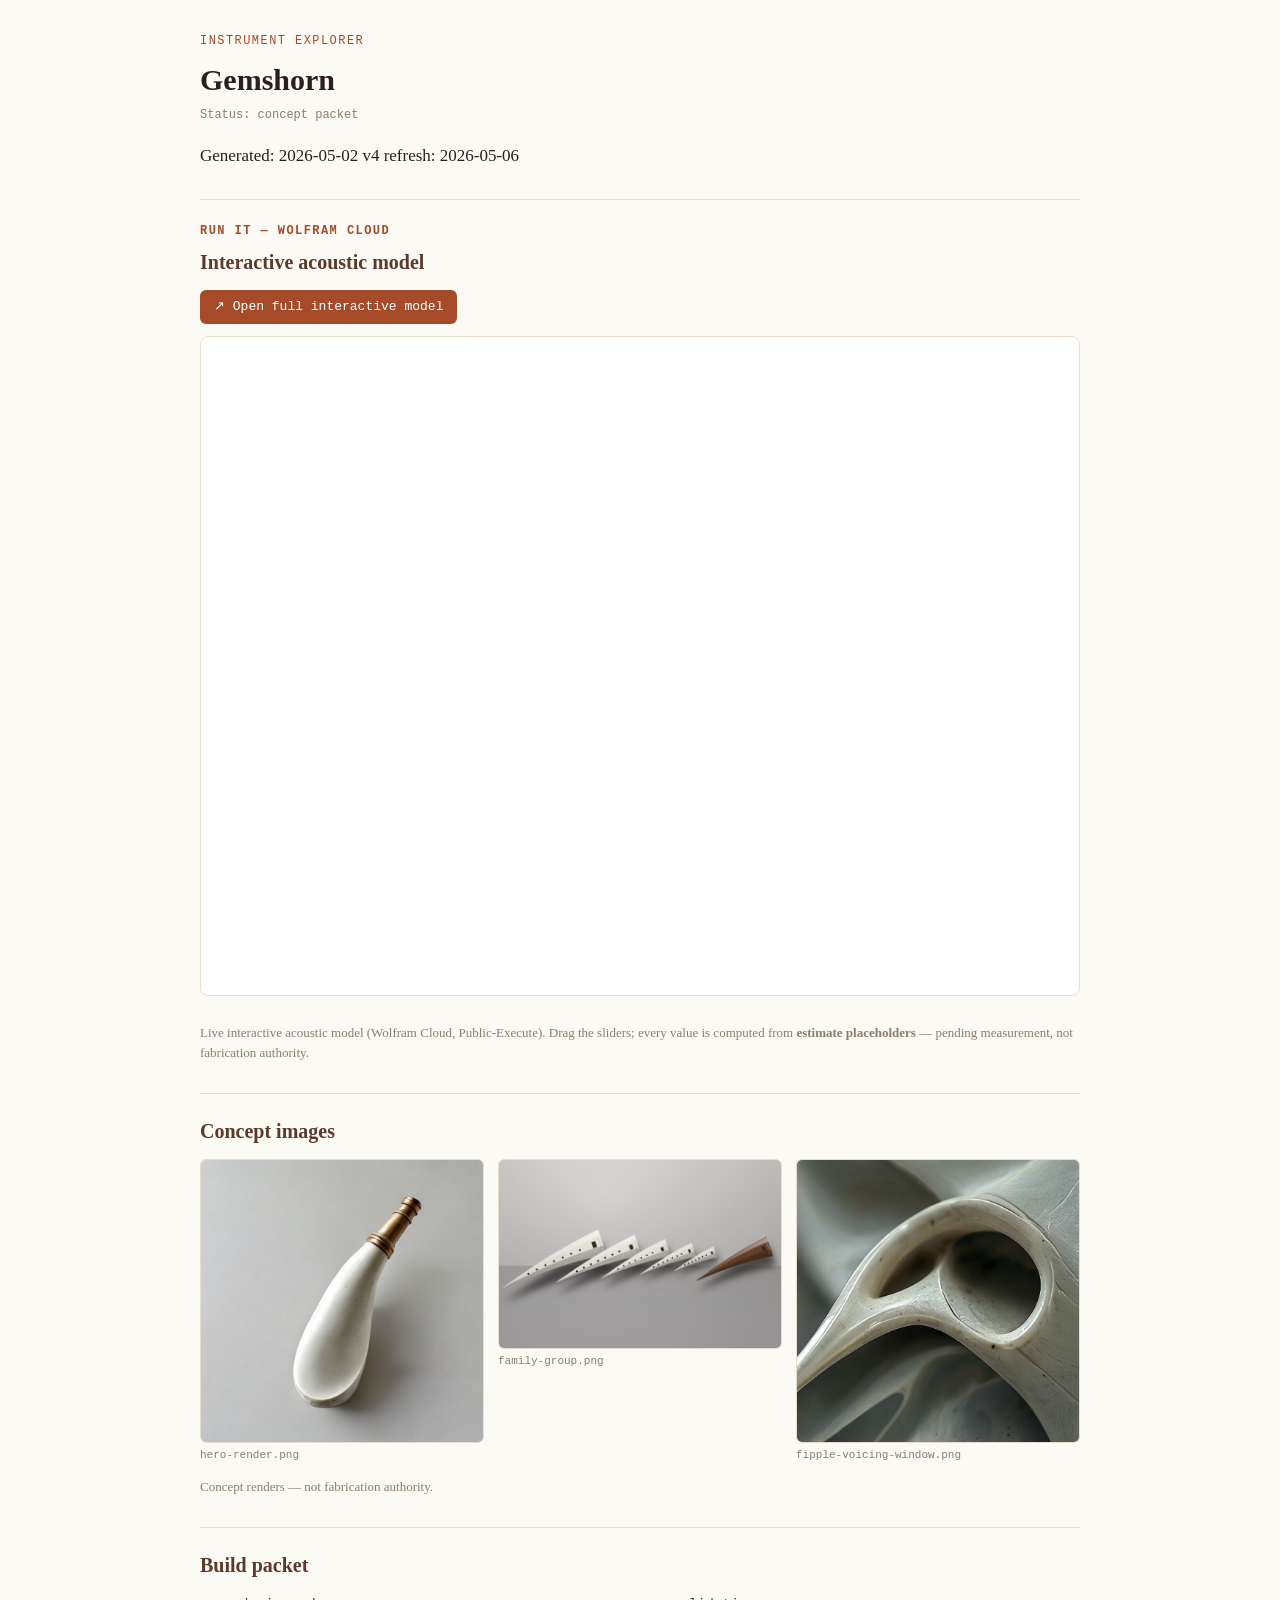
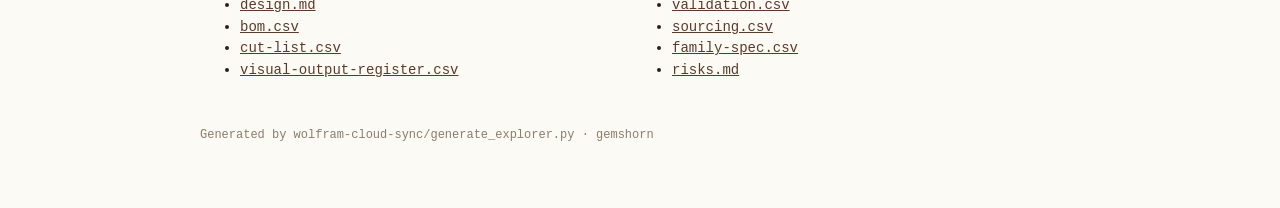
<file: explorer.html>
<!doctype html>
<html lang="en"><head><meta charset="utf-8">
<meta name="viewport" content="width=device-width, initial-scale=1">
<title>Gemshorn — Explorer</title>
<style>
:root{--ink:#2a2018;--walnut:#5b3a29;--accent:#a64b2a;--rule:#e7ddcc;--paper:#fcfaf5;--muted:#8a7d6b;--mono:ui-monospace,Menlo,monospace;--serif:Georgia,'Times New Roman',serif}
*{box-sizing:border-box}body{margin:0;font-family:var(--serif);color:var(--ink);background:var(--paper);line-height:1.55}
.wrap{max-width:920px;margin:0 auto;padding:32px 20px 64px}
header h1{font-size:30px;margin:.2em 0 .1em}.eyebrow{font-family:var(--mono);font-size:12px;letter-spacing:.12em;text-transform:uppercase;color:var(--accent);display:block;margin-bottom:6px}
.status{font-family:var(--mono);font-size:12px;color:var(--muted);margin:0 0 18px}
section{margin:30px 0;padding-top:18px;border-top:1px solid var(--rule)}
section h2{font-size:20px;color:var(--walnut);margin:.2em 0 .6em}
p.intro{font-size:17px}
.wf-frame{width:100%;height:660px;border:1px solid var(--rule);border-radius:8px;background:#fff;margin:6px 0}
.wf-actions{margin:6px 0}
.btn{display:inline-block;padding:7px 14px;border-radius:6px;text-decoration:none;font-family:var(--mono);font-size:13px;background:#efe7d8;color:var(--walnut)}
.btn.primary{background:var(--accent);color:#fff}
ul.files{font-family:var(--mono);font-size:14px;columns:2;gap:24px}
ul.files a{color:var(--walnut)}
.img-grid{display:grid;grid-template-columns:repeat(auto-fill,minmax(220px,1fr));gap:14px;margin:8px 0}
.img-cell{margin:0}.img-cell img{width:100%;border:1px solid var(--rule);border-radius:6px;display:block;background:#fff}
.img-cell figcaption{font-family:var(--mono);font-size:11px;color:var(--muted);margin-top:4px}
.muted{color:var(--muted);font-size:13px}
footer{margin-top:44px;color:var(--muted);font-size:12px;font-family:var(--mono)}
</style></head>
<body><div class="wrap">
<header><span class="eyebrow">Instrument Explorer</span><h1>Gemshorn</h1>
<p class="status">Status: concept packet</p></header>
<p class="intro">Generated: 2026-05-02 v4 refresh: 2026-05-06</p>
<section id="wolfram"><h2><span class="eyebrow">Run it — Wolfram Cloud</span>Interactive acoustic model</h2>
<div class="wf-actions"><a class="btn primary" href="https://www.wolframcloud.com/obj/wrfcoin/Musical_Instruments/woodwind/gemshorn/gemshorn-interactive" target="_blank" rel="noopener">&#8599; Open full interactive model</a></div><iframe class="wf-frame" src="https://www.wolframcloud.com/obj/wrfcoin/Musical_Instruments/woodwind/gemshorn/gemshorn-interactive" title="Interactive Wolfram model" loading="lazy"></iframe><p class="muted">Live interactive acoustic model (Wolfram Cloud, Public-Execute). Drag the sliders; every value is computed from <strong>estimate placeholders</strong> — pending measurement, not fabrication authority.</p>
</section>
<section id="images"><h2>Concept images</h2>
<div class="img-grid"><figure class="img-cell"><img src="images/hero-render.png" alt="gemshorn — hero-render.png" loading="lazy"><figcaption>hero-render.png</figcaption></figure><figure class="img-cell"><img src="images/family-group.png" alt="gemshorn — family-group.png" loading="lazy"><figcaption>family-group.png</figcaption></figure><figure class="img-cell"><img src="images/macro/fipple-voicing-window.png" alt="gemshorn — fipple-voicing-window.png" loading="lazy"><figcaption>fipple-voicing-window.png</figcaption></figure></div><p class="muted">Concept renders — not fabrication authority.</p>
</section>
<section id="files"><h2>Build packet</h2>
<ul class="files"><li><a href="design.md" target="_blank">design.md</a></li><li><a href="bom.csv" target="_blank">bom.csv</a></li><li><a href="cut-list.csv" target="_blank">cut-list.csv</a></li><li><a href="visual-output-register.csv" target="_blank">visual-output-register.csv</a></li><li><a href="validation.csv" target="_blank">validation.csv</a></li><li><a href="sourcing.csv" target="_blank">sourcing.csv</a></li><li><a href="family-spec.csv" target="_blank">family-spec.csv</a></li><li><a href="risks.md" target="_blank">risks.md</a></li></ul></section>
<footer>Generated by wolfram-cloud-sync/generate_explorer.py · gemshorn</footer>
</div></body></html>
</file>
<file: site/assets/style.css>
:root {
  --accent: #a0522d;
  --bg: #fbf5ec;
  --fg: #2a1f12;
}
* { box-sizing: border-box; }
body {
  margin: 0;
  font-family: Charter, 'Iowan Old Style', Georgia, serif;
  background: var(--bg);
  color: var(--fg);
  line-height: 1.55;
}
header.hero {
  position: relative;
  width: 100%;
  background: var(--accent);
  color: white;
  padding: 0;
}
header.hero .hero-img {
  width: 100%;
  height: 360px;
  object-fit: cover;
  display: block;
  filter: brightness(0.85);
}
header.hero .hero-text {
  position: absolute;
  inset: 0;
  display: flex;
  flex-direction: column;
  justify-content: flex-end;
  padding: 32px;
}
header.hero h1 {
  margin: 0;
  font-family: Inter, system-ui, sans-serif;
  font-size: 36px;
  font-weight: 700;
}
header.hero p {
  margin: 8px 0 0;
  font-size: 18px;
  max-width: 720px;
}
main {
  max-width: 760px;
  margin: 0 auto;
  padding: 32px 20px;
}
section { margin: 48px 0; }
h2 {
  font-family: Inter, system-ui, sans-serif;
  font-size: 22px;
  border-bottom: 2px solid var(--accent);
  padding-bottom: 6px;
}
h3 { font-family: Inter, system-ui, sans-serif; font-size: 17px; }
table {
  width: 100%;
  border-collapse: collapse;
  font-size: 14px;
}
th, td {
  padding: 6px 10px;
  text-align: left;
  border-bottom: 1px solid #ddd;
}
tr:nth-child(even) td { background: rgba(0,0,0,0.02); }
th {
  background: var(--accent);
  color: white;
  font-family: Inter, system-ui, sans-serif;
}
td.num, th.num { text-align: right; font-variant-numeric: tabular-nums; }
.process-grid {
  display: grid;
  grid-template-columns: repeat(auto-fill, minmax(280px, 1fr));
  gap: 12px;
  margin-top: 16px;
}
.process-grid img { width: 100%; height: auto; border-radius: 4px; }
svg.drawing {
  width: 100%;
  height: auto;
  border: 1px solid #ccc;
  background: white;
  padding: 8px;
}
footer {
  border-top: 1px solid #ddd;
  margin-top: 64px;
  padding: 24px 20px;
  font-size: 13px;
  color: #666;
  text-align: center;
}
.placeholder {
  background: #fff8e1;
  border-left: 4px solid #f9a825;
  padding: 12px 16px;
  font-size: 14px;
  color: #6b4f00;
}
@media (max-width: 600px) {
  header.hero .hero-img { height: 220px; }
  header.hero h1 { font-size: 28px; }
  header.hero p { font-size: 15px; }
  main { padding: 16px; }
}
</file>
